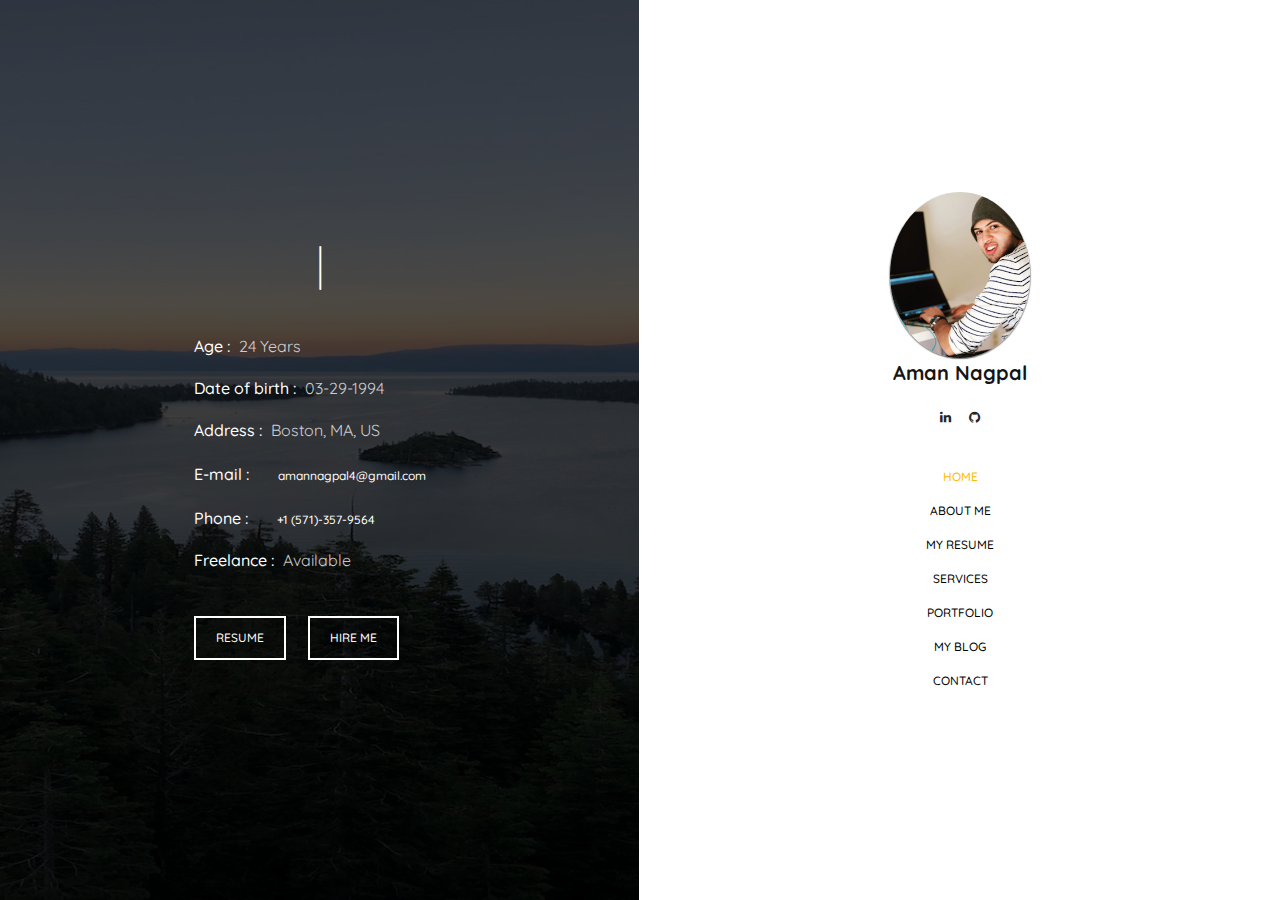
<file: index.html>
<!DOCTYPE html>
<html lang="zxx">
	<head>
        <!-- META DATA -->
        <meta charset="UTF-8">
        <meta http-equiv="X-UA-Compatible" content="IE=edge">
        <meta name="viewport" content="width=device-width, initial-scale=1">

        <!-- TITLE OF SITE -->
        <title>Aman Nagpal Software Engineer</title>

        <!-- Description Meta Tag -->
        <meta name="Description" CONTENT="Freelance web developer in Boston, MA. Specializing in back end and database software engineering. With the help of languages such as Python, PHP with the help of MVC frameworks such as Flask, Laravel, CodeIgniter. Object oriented programming in Python, Java, C++. M.Sc Boston University with specialization in Cyber Security and Data Analytics. Author: Aman Nagpal">

        <!-- favicon -->
        <link id="favicon" rel="icon" type="image/png" href="assets/images/favicon.ico">

        <!-- Google Fonts-->
        <link rel="stylesheet" href="https://fonts.googleapis.com/css?family=Quicksand:300,400,500,700">

        <!-- Bootstrap css -->
		<link rel="stylesheet" href="assets/css/bootstrap.css">

        <!-- splitlayout.css -->
		<link rel="stylesheet" href="assets/css/splitlayout.css">


        <link rel="stylesheet" href="assets/css/animations.css">

        <!-- responsiveslides.css -->
        <link rel="stylesheet" href="assets/css/responsiveslides.css">

        <!-- slick css -->
        <link rel="stylesheet" href="assets/css/slick.css">
        <link rel="stylesheet" href="assets/css/slick-theme.css">

        <!-- magnific-popup.css -->
        <link rel="stylesheet" href="assets/css/magnific-popup.css">

        <!-- font-awesome.min.css -->
        <link rel="stylesheet" href="assets/css/font-awesome.min.css">

        <link rel="stylesheet" href="assets/css/pe-icon-7-stroke.min.css">

        <!-- Main style css -->
		<link rel="stylesheet" href="assets/css/style.css">

        <!-- Responsive css -->
        <link rel="stylesheet" href="assets/css/responsive.css">

        <!-- Yellow Color -->
        <link rel="stylesheet" href="assets/css/color-yellow.css">

        <!-- Purple Color -->
        <!-- <link rel="stylesheet" href="assets/css/color-purple.css"> -->

        <!-- Green Color -->
        <!-- <link rel="stylesheet" href="assets/css/color-green.css"> -->

        <!-- Red Color -->
        <!-- <link rel="stylesheet" href="assets/css/color-red.css"> -->

        <!-- Blue Color -->
        <!-- <link rel="stylesheet" href="assets/css/color-blue.css"> -->


        <!--[if lt IE 9]>
          <script src="https://oss.maxcdn.com/html5shiv/3.7.3/html5shiv.min.js"></script>
          <script src="https://oss.maxcdn.com/respond/1.4.2/respond.min.js"></script>
        <![endif]-->

	</head>
	<body>

        <!--Start Preloader-->
        <div class="page-loader startLoad">
          <div class="loader startLoad"></div>
        </div>
        <!--End Preloader-->


		<div id="splitlayout" class="splitlayout close-right">
			<div class="intro">


                <!--Start Home-->
                <div class="home_type full-height">
                    <div class="side side-left container" style="background-image: url(assets/images/home_personal.jpg);">
                        <div class="overlayer">
                            <div class="display-table">
                                <div class="display-table-cell">
                                    <h1 class="fit__text"><span id="typed"></span></h1>
                                    <div id="typed-strings">
                                        <span>AMAN NAGPAL</span>
                                        <span>SOFTWARE ENGINEER</span>
                                        <span>FROM BOSTON</span>
                                    </div>

                                    <div class="more_info">

                                        <div class="item">
                                            <span class="info-title">Age : </span>
                                            <span class="info-body">24 Years</span>
                                        </div>

                                        <div class="item">
                                            <span class="info-title">Date of birth : </span>
                                            <span class="info-body">03-29-1994</span>
                                        </div>

                                        <div class="item">
                                            <span class="info-title">Address : </span>
                                            <span class="info-body">Boston, MA, US</span>
                                        </div>

                                        <div class="item">
                                            <span class="info-title">E-mail : </span>
                                            <span class="info-body">
                                                <a href="mailto:amannagpal4@gmail.com?subject=Website%20Contact" class="contact-tags">amannagpal4@gmail.com</a>
                                            </span>
                                        </div>

                                        <div class="item">
                                            <span class="info-title">Phone : </span>
                                            <span class="info-body">
                                                <a href="tel:+15713579564" class="contact-tags">+1 (571)-357-9564</a>
                                                <!-- <a href="tel:+919897000009" style="border: none !important">+91 9897000009</a> -->
                                            </span>
                                        </div>

                                        <div class="item">
                                            <span class="info-title">Freelance : </span>
                                            <span class="info-body">Available</span>
                                        </div>

                                        <a href="assets/resume.pdf" target="_blank">RESUME</a>
                                        <a href="mailto:amannagpal4@gmail.com?subject=Website%20Hire%20Me">HIRE ME</a>

                                    </div><!--.more_info-->
                                </div><!--.display-table-cell-->
                            </div><!--.display-table-->

                        </div><!--.overlayer-->
                    </div><!--.side-->
                </div><!--.home_type-->
                <!--End Home-->


                <!--Start Menu-->
                <div class="mob-menu-overlay"></div>
                <div class="mob-menu">
                    <div class="mob-menu-content">
                        <div class="float-left">
                            <p class="menu-title">Aman Nagpal</p>
                        </div>
                        <div class="float-right">
                            <button type="button" class="navbar-toggle collapsed" data-toggle="collapse" data-target="#bs-example-navbar-collapse-1" aria-expanded="false">
                                <span class="sr-only">Toggle navigation</span>
                                <span class="icon-bar"></span>
                                <span class="icon-bar"></span>
                                <span class="icon-bar"></span>
                            </button>
                        </div>
                    </div>
                </div>
				<div class="side side-right">
					<div class="intro-content">
						<div class="profile">
                            <img src="assets/images/profile.jpg" alt="profile">
                        </div>
						<h1>
                            <span>Aman Nagpal</span>
                        </h1>
						<div class="menu">

                            <!--Social links-->
                            <div class="social-icons">
                                <a href="https://www.linkedin.com/in/aman-nagpal-ba1979a1/" target="_blank">
                                    <i class="fa fa-linkedin"></i>
                                </a>
                                <a href="https://github.com/Ezi0aaudit0re" target="_blank">
                                    <i class="fa fa-github"></i>
                                </a>
                            </div>

                            <!--Menu Items-->
							<ul class="list-unstyled menu_list" id="menu">
								<li>
                                    <a href="#home" class="active_item">home</a>
                                </li>
								<li>
                                    <a href="#about">about me</a>
                                </li>
                                <li>
                                    <a href="#resume">my resume</a>
                                </li>
                                <li>
                                    <a href="#services">services</a>
                                </li>
                                <li>
                                    <a href="#portfolio">portfolio</a>
                                </li>
                                <li>
                                    <a href="#blog">my blog</a>
                                </li>
								<li>
                                    <a href="#contact">contact</a>
                                </li>
							</ul>

						</div><!--.menu-->
					</div><!--.intro-content-->
				</div><!--.side-->
                <!--End Menu-->


			</div><!-- /intro -->
			<div class="page page-right full-height">
				<div id="pt-main" class="pt-perspective page-inner">


                    <!--Start About Section-->
                    <section class="about padding-bottom-90 pt-page pt-page-current" id="about">
                        <div class="content">
                            <img class="center-block" src="assets/images/me-1.jpg" alt="">
                            <div class="container">
                                <div class="more-about-me">
                                    <p class="margin-top-30">I am a Graduate Student at Boston University pursuing Masters in Computer Science with concentration in Cyber Security, with a current GPA of 3.73. Currently working as a research assistant on a mobile security project</p>
                                    <p class="margin-bottom-0">Coming from a Business background, having studied Accounting and Finance for my undergraduate studies. I stand at the juncture where business meets technology.</p>
                                </div>

                                <!-- Skills -->
                                <div class="skills row margin-top-45">
                                    <div class="col-sm-6 item mob-margin-top-30">
                                        <h3 class="subtitle">My Skills
                                            <svg width="66px" height="8px" viewBox="0 0 66 8" version="1.1" xmlns="http://www.w3.org/2000/svg" xmlns:xlink="http://www.w3.org/1999/xlink">
                                                <g class="Web" stroke="none" stroke-width="1" fill="none" fill-rule="evenodd" transform="translate(-147.000000, -464.000000)" opacity="0.2" stroke-linecap="round" stroke-linejoin="round">
                                                    <g class="Header" stroke="#FFFFFF" stroke-width="3">
                                                        <path d="M149,466 C152.87377,466 152.87377,470 156.747541,470 C160.621311,470 160.621311,466 164.493293,466 C168.367064,466 168.367064,470 172.240834,470 C176.112816,470 176.112816,466 179.984798,466 C183.858569,466 183.858569,470 187.730551,470 C191.607898,470 191.607898,466 195.483457,466 C199.362593,466 199.362593,470 203.241728,470 C207.120864,470 207.120864,466 211,466"></path>
                                                    </g>
                                                </g>
                                            </svg>
                                        </h3>

                                        <!-- Skill 1 -->
                                        <div class="skill">
                                            <h5 class="name">Python</h5>
                                            <div>
                                                <span class="true"></span>
                                                <span class="true"></span>
                                                <span class="true"></span>
                                                <span class="true"></span>
                                                <span class="true"></span>
                                            </div>
                                            <span>expert</span>
                                        </div>

                                        <!-- Skill 2 -->
                                        <div class="skill">
                                            <h5 class="name">Java</h5>
                                            <div>
                                                <span class="true"></span>
                                                <span class="true"></span>
                                                <span class="true"></span>
                                                <span class="true"></span>
                                                <span class="false"></span>
                                            </div>
                                            <span>advanced</span>
                                        </div>

                                        <!-- Skill 3 -->
                                        <div class="skill">
                                            <h5 class="name">C++</h5>
                                            <div>
                                                <span class="true"></span>
                                                <span class="true"></span>
                                                <span class="true"></span>
                                                <span class="false"></span>
                                                <span class="false"></span>
                                            </div>
                                            <span>Intermediate</span>
                                        </div>

                                    </div>
                                    <div class="col-sm-6 item">
                                        <!--<h3 class="subtitle">Languages
                                            <svg width="66px" height="8px" viewBox="0 0 66 8" version="1.1" xmlns="http://www.w3.org/2000/svg" xmlns:xlink="http://www.w3.org/1999/xlink">
                                                <g class="Web" stroke="none" stroke-width="1" fill="none" fill-rule="evenodd" transform="translate(-147.000000, -464.000000)" opacity="0.2" stroke-linecap="round" stroke-linejoin="round">
                                                    <g class="Header" stroke="#FFFFFF" stroke-width="3">
                                                        <path d="M149,466 C152.87377,466 152.87377,470 156.747541,470 C160.621311,470 160.621311,466 164.493293,466 C168.367064,466 168.367064,470 172.240834,470 C176.112816,470 176.112816,466 179.984798,466 C183.858569,466 183.858569,470 187.730551,470 C191.607898,470 191.607898,466 195.483457,466 C199.362593,466 199.362593,470 203.241728,470 C207.120864,470 207.120864,466 211,466"></path>
                                                    </g>
                                                </g>
                                            </svg>
                                        </h3> !-->

                                        <!-- Lang 1 -->
                                        <div class="skill">
                                            <h5 class="name">PHP</h5>
                                            <div>
                                                <span class="true"></span>
                                                <span class="true"></span>
                                                <span class="true"></span>
                                                <span class="true"></span>
                                                <span class="false"></span>
                                            </div>
                                            <span>advanced</span>
                                        </div>

                                        <!-- Lang 2 -->
                                        <div class="skill">
                                            <h5 class="name">Front End Development</h5><br><h6>HTML, CSS, JS</h6>
                                            <div>
                                                <span class="true"></span>
                                                <span class="true"></span>
                                                <span class="true"></span>
                                                <span class="true"></span>
                                                <span class="false"></span>
                                            </div>
                                            <span>advanced</span>
                                        </div>

                                        <!-- Lang 3 -->
                                        <div class="skill">
                                            <h5 class="name">MVC Framework</h5><br><h6>Flask, Laravel, CodeIgniter</h6>
                                            <div>
                                                <span class="true"></span>
                                                <span class="true"></span>
                                                <span class="true"></span>
                                                <span class="true"></span>
                                                <span class="false"></span>
                                            </div>
                                            <span>advanced</span>
                                        </div>

                                    </div>
                                </div><!--.skills-->

                                <!--Testimonials-->
                                <div class="testimonials margin-top-45">
                                    <h3 class="subtitle">Testimonials
                                        <svg width="66px" height="8px" viewBox="0 0 66 8" version="1.1" xmlns="http://www.w3.org/2000/svg" xmlns:xlink="http://www.w3.org/1999/xlink">
                                            <g class="Web" stroke="none" stroke-width="1" fill="none" fill-rule="evenodd" transform="translate(-147.000000, -464.000000)" opacity="0.2" stroke-linecap="round" stroke-linejoin="round">
                                                <g class="Header" stroke="#FFFFFF" stroke-width="3">
                                                    <path d="M149,466 C152.87377,466 152.87377,470 156.747541,470 C160.621311,470 160.621311,466 164.493293,466 C168.367064,466 168.367064,470 172.240834,470 C176.112816,470 176.112816,466 179.984798,466 C183.858569,466 183.858569,470 187.730551,470 C191.607898,470 191.607898,466 195.483457,466 C199.362593,466 199.362593,470 203.241728,470 C207.120864,470 207.120864,466 211,466"></path>
                                                </g>
                                            </g>
                                        </svg>
                                    </h3>
                                    <div class="arrows">
                                        <span class="pe-7s-angle-left prev-testi"></span>
                                        <span class="pe-7s-angle-right next-testi"></span>
                                    </div>
                                    <div class="owl">

                                        <!-- Testimonial 1 -->
                                        <div class="testimonial">
                                            <div class="testi-content">
                                                <p> Aman did a great job in my class.  He was inquisitive and went above and beyond what was required.  For instance, Aman created a Context Manager when I challenged the class to do so, without the task being required.He asked about complex Python topic, string interning, with the desire to understand the behavior he observed in his program.  Aman also showed an interest in Security, outside of class, as this is an area I am heavily involved in.</p>
                                            </div>
                                            <img src="assets/images/testimonials/professor.jpg" alt="Client Image">
                                            <h4>George Ultrino</h4>
                                            <h5>Professor, Boston University</h5>
                                        </div>

                                        <!-- Testimonial 2 -->
                                        <div class="testimonial">
                                            <div class="testi-content">
                                                <p>
                                                   As I observed, he is an active person and he could perform all assigned tasks effectively. He
                                                   understands and adopts principles &amp; practices of good client service and contributed much
                                                   to our organizational goals and targets.
                                                   Moreover, Mr. Aman Nagpal demonstrated excellent behaviour and attitude during his
                                                   service with us. We found him to be sincere, truthful, reliable and sociable. I feel proud to have been associated with Aman and wish him all the very best in his academic pursuits.
                                                </p>
                                            </div>
                                            <img src="assets/images/testimonials/shobhit.jpg" alt="client image">
                                            <h4>Shobhit Mathur</h4>
                                            <h5>CEO, ClickMyTech</h5>
                                        </div>

                                        <!-- Testimonial 3 -->
                                        <div class="testimonial">
                                            <div class="testi-content">
												<p>Aman worked as a talented junior web developer for my NGO- FloBox and designed a responsive website for the company where people could subscribe for monthly newsletters and be informed about the various women empowerment topics. He is a highly dedicated person and also worked exceptionally well in a team. He respects deadlines and has great programming skills which helped my NGO to grow faster. I wish him great success in future.</p>
                                            </div>
                                            <img src="assets/images/testimonials/juhi.jpg" alt="client image">
                                            <h4>Juhi Goyal</h4>
                                            <h5>CEO, Flobox</h5>
                                        </div>

                                        <!-- Testimonial 4 -->

                                    </div><!--.owl-->
                                </div><!--.testimonials-->

                                <!--Employers-->
                                <div class="clients margin-top-45">
                                    <h3 class="subtitle">Employers
                                        <svg width="66px" height="8px" viewBox="0 0 66 8" version="1.1" xmlns="http://www.w3.org/2000/svg" xmlns:xlink="http://www.w3.org/1999/xlink">
                                            <g class="Web" stroke="none" stroke-width="1" fill="none" fill-rule="evenodd" transform="translate(-147.000000, -464.000000)" opacity="0.2" stroke-linecap="round" stroke-linejoin="round">
                                                <g class="Header" stroke="#FFFFFF" stroke-width="3">
                                                    <path d="M149,466 C152.87377,466 152.87377,470 156.747541,470 C160.621311,470 160.621311,466 164.493293,466 C168.367064,466 168.367064,470 172.240834,470 C176.112816,470 176.112816,466 179.984798,466 C183.858569,466 183.858569,470 187.730551,470 C191.607898,470 191.607898,466 195.483457,466 C199.362593,466 199.362593,470 203.241728,470 C207.120864,470 207.120864,466 211,466"></path>
                                                </g>
                                            </g>
                                        </svg>
                                    </h3>
                                    <div class="row">

                                        <!-- ClickMyTech  -->
                                        <div class="col-sm-3 col-xs-4">
                                            <div class="client">
                                                <a href="https://www.clickmytech.com/"><img src="assets/images/client/clickmytech.png" alt="employer image"></a>
                                            </div>
                                        </div>

                                        <!-- Twango -->
                                        <div class="col-sm-3 col-xs-4">
                                            <div class="client">
                                                <a href="https://www.facebook.com/Twango.me/"><img src="assets/images/client/twango.png" alt="employer image"></a>
                                            </div>
                                        </div>

                                        <!-- FOBOX -->
                                        <div class="col-sm-3 col-xs-4">
                                            <div class="client">
                                                <a href="#"><img src="assets/images/client/flobox.jpg" alt="employer image"></a>
                                            </div>
                                        </div>
                                    </div><!--.row-->
                                </div><!--.clients-->

                                <!--Fun Facts-->
                                <div class="fun-facts margin-top-45">
                                    <h3 class="subtitle">Fun Facts
                                        <svg width="66px" height="8px" viewBox="0 0 66 8" version="1.1" xmlns="http://www.w3.org/2000/svg" xmlns:xlink="http://www.w3.org/1999/xlink">
                                            <g class="Web" stroke="none" stroke-width="1" fill="none" fill-rule="evenodd" transform="translate(-147.000000, -464.000000)" opacity="0.2" stroke-linecap="round" stroke-linejoin="round">
                                                <g class="Header" stroke="#FFFFFF" stroke-width="3">
                                                    <path d="M149,466 C152.87377,466 152.87377,470 156.747541,470 C160.621311,470 160.621311,466 164.493293,466 C168.367064,466 168.367064,470 172.240834,470 C176.112816,470 176.112816,466 179.984798,466 C183.858569,466 183.858569,470 187.730551,470 C191.607898,470 191.607898,466 195.483457,466 C199.362593,466 199.362593,470 203.241728,470 C207.120864,470 207.120864,466 211,466"></path>
                                                </g>
                                            </g>
                                        </svg>
                                    </h3>
                                    <div class="row">
                                        <div class="col-sm-3 col-xs-12 fun-fact">
                                            <div class="item">
                                                <span class="pe-7s-smile"></span>
                                                <h4>Accounting and Finance</h4>
                                                <h5>Background</h5>
                                            </div>
                                        </div>
                                        <div class="col-sm-3 col-xs-12 fun-fact">
                                            <div class="item">
                                                <span class="pe-7s-flag"></span>
                                                <h4>Four Years of Experience</h4>
                                                <h5>Experience</h5>
                                            </div>
                                        </div>
                                        <div class="col-sm-3 col-xs-12 mob-margin-top-30 fun-fact">
                                            <div class="item">
                                                <span class="pe-7s-medal"></span>
                                                <h4>Research Assistant Fellowship</h4>
                                                <h5>Awarded</h5>
                                            </div>
                                        </div>
                                        <div class="col-sm-3 col-xs-12 mob-margin-top-30 fun-fact">
                                            <div class="item">
                                                <span class="pe-7s-like2"></span>
                                                <h4>CyberSecrity and Data Analytics</h4>
                                                <h5>Specializing In</h5>
                                            </div>
                                        </div>
                                    </div><!--.row-->
                                </div><!--.fun-facts-->

                            </div><!--.container-->
                        </div><!--.content-->
                    </section>
                    <!--End About Section-->


                    <!--Start Resume Section-->
                    <section class="resume padding-bottom-90 pt-page" id="resume">
                        <div class="content">
                            <div class="container">
                                <div class="sec_title">
                                    <h2>Resume</h2>
                                </div>
                                <div class="row">

                                    <!--Education-->
                                    <div class="col-md-6">
                                        <h3 class="subtitle">Education
                                            <svg width="66px" height="8px" viewBox="0 0 66 8" version="1.1" xmlns="http://www.w3.org/2000/svg" xmlns:xlink="http://www.w3.org/1999/xlink">
                                                <g class="Web" stroke="none" stroke-width="1" fill="none" fill-rule="evenodd" transform="translate(-147.000000, -464.000000)" opacity="0.2" stroke-linecap="round" stroke-linejoin="round">
                                                    <g class="Header" stroke="#FFFFFF" stroke-width="3">
                                                        <path d="M149,466 C152.87377,466 152.87377,470 156.747541,470 C160.621311,470 160.621311,466 164.493293,466 C168.367064,466 168.367064,470 172.240834,470 C176.112816,470 176.112816,466 179.984798,466 C183.858569,466 183.858569,470 187.730551,470 C191.607898,470 191.607898,466 195.483457,466 C199.362593,466 199.362593,470 203.241728,470 C207.120864,470 207.120864,466 211,466"></path>
                                                    </g>
                                                </g>
                                            </svg>
                                        </h3>

                                        <div class="item">
                                            <div class="date">
                                                <span>2017 - 2019</span>
                                            </div>
                                            <div class="content">
                                                <h4>M.Sc Computer Science, Boston University, <i>3.73/4</i></h4>
                                                <p>Computer Science has always been my passion. Learning about the inner working of a computer has always fascinated me. I joined BU to follow my passion. Pursuing my masters with specialization in Cyber Security and Data Analytics both academically and its implemetation in real world with my job as a Research Assistant.</p>
                                            </div>
                                        </div>

                                        <div class="item">
                                            <div class="date">
                                                <span>2016 - 2016</span>
                                            </div>
                                            <div class="content">
                                                <h4>CS50 Intro to Computer Science, Harvard Edx</h4>
												<p>Learning concepts such as algorithms, OOP, data structure etc., made me understand computers more and helped me take the decision of pursuing my Masters in Computer Science.</p>
                                            </div>
                                        </div>

                                        <div class="item">
                                            <div class="date">
                                                <span>2015 - 2016</span>
                                            </div>
                                            <div class="content">
                                                <h4>CodingDojo</h4>
                                                <p>At this program I got introduced to the world of Web Development as a hobby. Little did I know that this program will shape my career and would make me end up at BU pursuing my masters in Computer Science. I got introduced to various concepts and languages such as MVC frameworks, PHP, JavaScript, HTML, CSS etc.  </p>
                                            </div>
                                        </div>

                                        <div class="item">
                                            <div class="date">
                                                <span>2012 - 2015</span>
                                            </div>
                                            <div class="content">
                                                <h4>B.Sc Accounting and Finance, University of Warwick</h4>
                                                <p>Majoring in Finace I gained knowledge about the banking industry. Additionally, I got introduced to concepts such as marketing and with the help of modules such as Business Technology and Product Cycle I gained knowledge about how technology and business are integrated</p>
                                            </div>
                                        </div>


                                    </div><!--.col-md-6-->

                                    <!--Experience-->
                                    <div class="col-md-6 mobSmart-margin-top-30">
                                        <h3 class="subtitle">Experience
                                            <svg width="66px" height="8px" viewBox="0 0 66 8" version="1.1" xmlns="http://www.w3.org/2000/svg" xmlns:xlink="http://www.w3.org/1999/xlink">
                                                <g class="Web" stroke="none" stroke-width="1" fill="none" fill-rule="evenodd" transform="translate(-147.000000, -464.000000)" opacity="0.2" stroke-linecap="round" stroke-linejoin="round">
                                                    <g class="Header" stroke="#FFFFFF" stroke-width="3">
                                                        <path d="M149,466 C152.87377,466 152.87377,470 156.747541,470 C160.621311,470 160.621311,466 164.493293,466 C168.367064,466 168.367064,470 172.240834,470 C176.112816,470 176.112816,466 179.984798,466 C183.858569,466 183.858569,470 187.730551,470 C191.607898,470 191.607898,466 195.483457,466 C199.362593,466 199.362593,470 203.241728,470 C207.120864,470 207.120864,466 211,466"></path>
                                                    </g>
                                                </g>
                                            </svg>
                                        </h3>

                                        <div class="item">
                                            <div class="date">
                                                <span>2018 - Present</span>
                                            </div>
                                            <div class="content">
                                                <h4>Research Assitant, Boston University</h4>
                                                <p>Leveraging the help of Python and Machine Learning tools, we aim to create an application where users can analyze if an android APK file has malicious code. This is achieved by reverse engineering and analyzing APK files and finding similarities with malicious APK files with the help of machine learning </p>
                                            </div>
                                        </div>

                                        <div class="item">
                                            <div class="date">
                                                <span>2016 - 2017</span>
                                            </div>
                                            <div class="content">
                                                <h4>Software Engineer, ClickMyTech</h4>
                                                <p>One of the biggest IT companies in Central India based out of Pune. My projects included porting the backend of the website from Wordpress to Laravel and MYSQL. I also used Jquery and AngularJS for the front end development. Additionaly I maintained and modified my co-worker's code according to the need of the customer. Increased brand awareness and Google algorithm rating with the help of Google Analytics and Google SEO.</p>
                                            </div>
                                        </div>

                                        <div class="item">
                                            <div class="date">
                                                <span>2016 - 2016</span>
                                            </div>
                                            <div class="content">
                                                <h4>Software Developer Intern, Twango</h4>
                                                <p>Leading Dating App in India. Created an Admin Dashboard where the admin could make various changes to each profile such as adding filters to images, analyzing users chats, finding similarities among various users and recommend it to other users</p>
                                            </div>
                                        </div>

                                        <div class="item">
                                            <div class="date">
                                                <span>2015 - 2016</span>
                                            </div>
                                            <div class="content">
                                                <h4>Web Developer, Flobox (Volunteer)</h4>
                                                <p>A women empowernment NGO based in Agra, India. Created a website to introduce people to the issue and allowing them to donate to the cause and sign up for news letters.</p>
                                            </div>
                                        </div>

                                    </div><!--.col-md-6-->
                                </div><!--.row-->
                            </div><!--.container-->
                        </div><!--.content-->
                    </section>
                    <!--End Resume Section-->


                    <!--Start Services Section-->
                    <section class="services padding-bottom-90 pt-page" id="services">
                        <div class="content">
                            <div class="container">
                                <div class="sec_title">
                                    <h2>Services</h2>
                                </div>
                                <div class="row">

                                    <!--Service 1-->
                                    <div class="col-sm-6 item">
                                        <div class="content">
                                            <div class="font-icon">
                                                <i class="pe-7s-anchor"></i>
                                            </div>
                                            <div class="service_content">
                                                <h3>Agile/SCRUM Development</h3>
                                                <p>Fast delivery of content and iterative development are some of the Agile/SCRUM software developemnt principles that I have worked with. Delivering new features and updates by the end of every sprint. Use of version control Git and GitHub to collaborate with team members.</p>
                                            </div>
                                        </div>
                                    </div>

                                    <!--Service 2-->
                                    <div class="col-sm-6 item">
                                        <div class="content">
                                            <div class="font-icon">
                                                <i class="pe-7s-cup"></i>
                                            </div>
                                            <div class="service_content">
                                                <h3>Front-End Web Development</h3>
                                                <p>Creating user friendly, responsive websites with the help of JavaScript, CSS and HTML. Experience with various JS libraries such as AngularJS, Jquery, etc. Twitter Bootstrap to create responsive websites.</p>
                                            </div>
                                        </div>
                                    </div>

                                </div><!--.row-->

                                <div class="row">

                                    <!--Service 3-->
                                    <div class="col-sm-6 item">
                                        <div class="content">
                                            <div class="font-icon">
                                                <i class="pe-7s-graph1"></i>
                                            </div>
                                            <div class="service_content">
                                                <h3>Back-End Web Development</h3>
                                                <p>This is my forte. I have experience in writing back end code with API's that bodes well with different applications such as Web and Mobile. Following the MVC framework for writing organized backend code. Languages such as PHP, Python for server side development. MVC frameworks such as Flask, Laravel, CodeIgniter </p>
                                            </div>
                                        </div>
                                    </div>

                                    <!--Service 4-->
                                    <div class="col-sm-6 item">
                                        <div class="content">
                                            <div class="font-icon">
                                                <i class="pe-7s-server"></i>
                                            </div>
                                            <div class="service_content">
                                                <h3>Object Oriented Programming</h3>
                                                <p>OOP experience with C++, Java and Python. Writing code with OOP principles such as class hiearchy, abstract classes, inheritence. I take pride in writing code which is well documented and easy to read and maintain.</p>
                                            </div>
                                        </div>
                                    </div>

                                </div><!--.row-->

                                <div class="row">

                                    <!--Service 5-->
                                    <div class="col-sm-6 item">
                                        <div class="content">
                                            <div class="font-icon">
                                                <i class="pe-7s-config"></i>
                                            </div>
                                            <div class="service_content">
                                                <h3>Database Engineer</h3>
                                                <p>Creating and managing SQL database. CRUD operations from the databse and advanced operations such as transactions. Experience with setting up new database and managing existing database</p>
                                            </div>
                                        </div>
                                    </div>

                                    <!--Service 6-->
                                    <div class="col-sm-6 item">
                                        <div class="content">
                                            <div class="font-icon">
                                                <i class="pe-7s-star"></i>
                                            </div>
                                            <div class="service_content">
                                                <h3>P2P Networking</h3>
                                                <p>Application layer network programming. Peer to Peer programming to share data in bytes across a network</p>
                                            </div>
                                        </div>
                                    </div>

                                </div><!--.row-->
                            </div><!--.container-->
                        </div><!--.content-->
                    </section>
                    <!--End Services Section-->


                    <!--Start Portfolio Section-->
                    <section class="portfolio_sec padding-bottom-90 pt-page" id="portfolio">
                        <div class="content">
                            <div class="container">
                                <div class="sec_title">
                                    <h2>Portfolio</h2>
                                </div>
                                <ul class="list-unstyled ul-filter">
                                    <li data-filter="*" class="active_filter">all</li>
                                    <li data-filter=".cpp">C++</li>
                                    <li data-filter=".java">Java</li>
                                    <li data-filter=".python">Python</li>
									<li data-filter=".php">PHP</li>
                                </ul>

                                <div class="row grid">

                                    <!--project 1 (Team Beta)-->
                                    <div class="col-xs-12 col-sm-6 item grid-sizer python">
                                        <div class="project_content">
                                            <div class="my_img">
                                                <img src="assets/images/portfolio/teamBeta/work-1.jpg" alt=''>
                                            </div>
                                            <div class="info">
                                                <div class="display-table">
                                                    <div class="display-table-cell">
                                                        <a class="popup-with-zoom-anim" href="#team_beta_popup">
                                                            <h3>Team Beta</h3>
                                                            <p>Python, Flask</p>
                                                        </a>
                                                    </div>
                                                </div>
                                            </div>
                                        </div>
                                    </div>


                                    <!--Project Details-->
                                    <div id="team_beta_popup" class="zoom-anim-dialog mfp-hide">
										 <div class="display-table">
                                            <div class="display-table-cell">
                                                <div class="display-table-cell">
                                                    <a class="" href="http://benongaruka.pythonanywhere.com/" target="_blank">
                                                        <h3>Team Beta</h3>
                                                        <p>Python, Flask</p>
                                                    </a>
                                                </div>
                                                <div class="row">
                                                    <div class="col-sm-6">

                                                        <!--Start slider-->
                                                        <div class="project__slider">
                                                            <ul class="project-slider">

                                                                <!-- image 1 -->
																<li>
                                                                    <img src="assets/images/portfolio/teamBeta/work-2.jpg" alt="File unable to load">
                                                                </li>
																<!-- image 2 -->
																<li>
                                                                    <img src="assets/images/portfolio/teamBeta/work-3.jpg" alt="File unable to load">
                                                                </li>


                                                            </ul>
                                                        </div>
                                                        <!--End slider-->

                                                    </div>
                                                    <div class="col-sm-6">
                                                        <h3>Description</h3>
                                                        <ul class="list-unstyled project_info">
                                                            <li><span>Client</span> : Boston University</li>
                                                            <li><span>Date</span> : August 1, 2018</li>
                                                            <li><span>Skills</span> : Python, Flask, MYSQL, AngularJS</li>
                                                        </ul>
                                                        <p>An website that integrates task management, issue tracking and communication tool in one application to make a user more productive. Multiple Projects with each having its own issues and communication medium.</p>
                                                        <a href="http://benongaruka.pythonanywhere.com/" class="demo">View Repo</a>
                                                    </div>
                                                </div>
                                            </div>
                                        </div>
                                    </div>

<!------------------------------------------------------------------------------------------------------------------------------->


									<!------ Project 2 (P2P) ----------->
                                    <div class="col-xs-12 col-sm-6 item grid-sizer python">
                                        <div class="project_content">
                                            <div class="my_img">
                                                <img src="assets/images/portfolio/p2p.jpg" alt='File Unable to load'>
                                            </div>
                                            <div class="info">
                                                <div class="display-table">
                                                    <div class="display-table-cell">
                                                        <a class="popup-with-zoom-anim" href="#p2p">
                                                            <h3>P2P File Sharing</h3>
                                                            <p>Python, Threading</p>
                                                        </a>
                                                    </div>
                                                </div>
                                            </div>
                                        </div>
                                    </div>

                                    <!--project 2 (Modal)-->
                                    <div id="p2p" class="zoom-anim-dialog mfp-hide">
										 <div class="display-table">
                                            <div class="display-table-cell">
                                                <div class="display-table-cell">
                                                    <a class="" href="https://github.com/Ezi0aaudit0re/P2P-music-sharing" target="_blank">
                                                        <h3>P2P File Sharing</h3>
                                                        <p>Python, Threading</p>
                                                    </a>
                                                </div>
                                                <div class="row">
                                                    <div class="col-sm-6">


                                                        <!--Start slider-->
                                                        <div class="project__slider">
                                                            <ul class="project-slider">

                                                                <!-- image 1 -->
                                                                <li>
                                                                    <img src="assets/images/portfolio/p2p.jpg" alt="P2P image">
                                                                </li>


                                                            </ul>
                                                        </div>
                                                        <!--End slider-->

                                                    </div>
                                                    <div class="col-sm-6">
                                                        <h3>Description</h3>
                                                        <ul class="list-unstyled project_info">
                                                            <li><span>Client</span> : Boston University</li>
                                                            <li><span>Date</span> : July 31, 2018</li>
                                                            <li><span>Skills</span> : Python, Threading, Sockets</li>
                                                        </ul>
                                                        <p>An application layer peer to peer app to share music and text across peers. Leverages the power of threading to create multiple instances of a server. When a server disconnects one of the peer becomes a server and starts rendering the file. </p>
                                                        <a href="https://github.com/Ezi0aaudit0re/P2P-music-sharing" class="demo" target="_blank">Visit website</a>
                                                    </div>
                                                </div>

                                            </div>
                                        </div>
                                    </div>


<!------------------------------------------------------------------------------------------------------------------------------->

                                    <!--project 3 (MET MOBILE)-->

                                    <div class="col-xs-12 col-sm-6 item grid-sizer python">
                                        <div class="project_content">
                                            <div class="my_img">
                                                <img src="assets/images/portfolio/metmobile/work-1.jpg" alt='File unable to load'>
                                            </div>
                                            <div class="info">
                                                <div class="display-table">
                                                    <div class="display-table-cell">
                                                        <a class="popup-with-zoom-anim" href="#met_mobile">
                                                            <h3>MET Mobile</h3>
                                                            <p>Python</p>
                                                        </a>
                                                    </div>
                                                </div>
                                            </div>
                                        </div>
                                    </div>

                                    <!--Project Details-->
                                    <div id="met_mobile" class="zoom-anim-dialog mfp-hide">
                                        <div class="display-table">
                                            <div class="display-table-cell">
                                                <div class="display-table-cell">
                                                    <a class="" href="http://met-mobile.bu.edu/" target="_blank">
                                                        <h3>MET Mobile</h3>
                                                        <p>Python</p>
                                                    </a>
                                                </div>
                                                <div class="row">
                                                    <div class="col-sm-6">

                                                        <!--Start slider-->
                                                        <div class="project__slider">
                                                            <ul class="project-slider">

                                                                <!-- image 1 -->
                                                                <li>
                                                                    <img src="assets/images/portfolio/metmobile/work-1.jpg" alt="File unable to load">
                                                                </li>

                                                                <!-- image 2 -->
                                                                <li>
                                                                    <img src="assets/images/portfolio/metmobile/work-2.jpg" alt="File unable to load">
                                                                </li>

                                                                <!-- image 3 -->
                                                                <li>
                                                                    <img src="assets/images/portfolio/metmobile/work-3.jpg" alt="File unable to load">
                                                                </li>

                                                            </ul>
                                                        </div>
                                                        <!--End slider-->

                                                    </div>
                                                    <div class="col-sm-6">
                                                        <h3>Description</h3>
                                                        <ul class="list-unstyled project_info">
                                                            <li><span>Client</span> : Boston University, Research Assitant</li>
                                                            <li><span>Date</span> : April 18, 2018</li>
                                                            <li><span>Skills</span> : Python, Flask, Threading, MySQL, HiChart, HTML, CSS, JS</li>
                                                        </ul>
                                                        <p>Analyze android .apk files and reverse engineer them analyze java code for malware software .Use machine learning to find similarities between applications and malicious applications. Androguard python library to to reverse engineer .apk files. Hichart for graph visualization</p>
                                                        <a href="http://met-mobile.bu.edu/" class="demo" target="_blank">View Demo</a>
                                                    </div>
                                                </div>
                                            </div>
                                        </div>
                                    </div>

<!------------------------------------------------------------------------------------------------------------------------------->

									<!--project 4 (clickmytech)-->

									<div class="col-xs-12 col-sm-6 item grid-sizer php">
									    <div class="project_content">
									        <div class="my_img">
									            <img src="assets/images/portfolio/clickmytech/work-1.jpg" alt='File unable to load'>
									        </div>
									        <div class="info">
									            <div class="display-table">
									                <div class="display-table-cell">
									                    <a class="popup-with-zoom-anim" href="#clickmytech">
									                        <h3>ClickMyTech</h3>
									                        <p>PHP, Laravel</p>
									                    </a>
									                </div>
									            </div>
									        </div>
									    </div>
									</div>

									<!--Project Details-->
									<div id="clickmytech" class="zoom-anim-dialog mfp-hide">
									    <div class="display-table">
									        <div class="display-table-cell">
									            <div class="display-table-cell">
									                <a class="" href="https://www.clickmytech.com/" target="_blank">
									                    <h3>ClickMyTech</h3>
									                    <p>PHP, Laravel</p>
									                </a>
									            </div>
									            <div class="row">
									                <div class="col-sm-6">

									                    <!--Start slider-->
									                    <div class="project__slider">
									                        <ul class="project-slider">

									                            <!-- image 1 -->
									                            <li>
									                                <img src="assets/images/portfolio/clickmytech/work-2.jpg" alt="File unable to load">
									                            </li>

									                            <!-- image 2 -->
									                            <li>
									                                <img src="assets/images/portfolio/clickmytech/work-3.jpg" alt="File unable to load">
									                            </li>

									                            <!-- image 3 -->
									                            <li>
									                                <img src="assets/images/portfolio/clickmytech/work-4.jpg" alt="File unable to load">
									                            </li>

									                        </ul>
									                    </div>
									                    <!--End slider-->

									                </div>
									                <div class="col-sm-6">
									                    <h3>Description</h3>
									                    <ul class="list-unstyled project_info">
									                        <li><span>Client</span> : ClickMyTech Solutions</li>
									                        <li><span>Date</span> : March 2017</li>
									                        <li><span>Skills</span> : PHP, Laravel, AngularJS, MySQL, HTML, CSS, JS, Google SEO, JQuery</li>
									                    </ul>
														<p>My projects included porting the backend of the website from Wordpress to Laravel and MYSQl. I also used Jquery and AngularJS for the front end development. Using google Analytics and SEO.
														During my time at ClickMyTech I increased the customer base by 5% through direct handling of customer projects and providing maintainace on their websites</p>
									                    <a href="http://www.clickmytech.com/" class="demo" target="_blank">View Website</a>
									                </div>
									            </div>
									        </div>
									    </div>
									</div>

<!------------------------------------------------------------------------------------------------------------------------------->

                                    <!--project 5 (Stack Simulator)-->
									<div class="col-xs-12 col-sm-6 item grid-sizer cpp">
										<div class="project_content">
											<div class="my_img">
												<img src="assets/images/portfolio/memorymanagement.jpg" alt='File unable to load'>
											</div>
											<div class="info">
												<div class="display-table">
													<div class="display-table-cell">
														<a class="popup-with-zoom-anim" href="#stack-simulator">
															<h3>Stack Simulator</h3>
															<p>C++</p>
														</a>
													</div>
												</div>
											</div>
										</div>
									</div>

									<!--Project Details-->
									<div id="stack-simulator" class="zoom-anim-dialog mfp-hide">
										<div class="display-table">
											<div class="display-table-cell">
												<div class="display-table-cell">
													<a class="" href="https://github.com/Ezi0aaudit0re/Contiguous-Memory-Simulation" target="_blank">
														<h3>Stack Simulator</h3>
														<p>C++</p>
													</a>
												</div>
												<div class="row">
													<div class="col-sm-6">

														<!--Start slider-->
														<div class="project__slider">
															<ul class="project-slider">

																<!-- image 1 -->
																<li>
																	<img src="assets/images/portfolio/memorymanagement.jpg" alt="File unable to load">
																</li>

															</ul>
														</div>
														<!--End slider-->

													</div>
													<div class="col-sm-6">
														<h3>Description</h3>
														<ul class="list-unstyled project_info">
															<li><span>Client</span> : Boston University</li>
															<li><span>Date</span> : April 2018</li>
															<li><span>Skills</span> : C++</li>
														</ul>
														<p>A simulator that simulates stack and allocation of memory on the stack based on First Fit and Best Fit algorithms. Simulates how malloc function works on our stack</p>

														<a href="https://github.com/Ezi0aaudit0re/Contiguous-Memory-Simulation" class="demo" target="_blank">View Repo</a>
													</div>
												</div>
											</div>
										</div>
									</div>

<!------------------------------------------------------------------------------------------------------------------------------->

									<!--project 6 (Basic Shell)-->
									<div class="col-xs-12 col-sm-6 item grid-sizer cpp">
										<div class="project_content">
											<div class="my_img">
												<img src="assets/images/portfolio/shell.jpg" alt='File unable to load'>
											</div>
											<div class="info">
												<div class="display-table">
													<div class="display-table-cell">
														<a class="popup-with-zoom-anim" href="#basic-shell">
															<h3>Basic Shell</h3>
															<p>C++, System Calls</p>
														</a>
													</div>
												</div>
											</div>
										</div>
									</div>

									<!--Project Details-->
									<div id="basic-shell" class="zoom-anim-dialog mfp-hide">
										<div class="display-table">
											<div class="display-table-cell">
												<div class="display-table-cell">
													<a class="" href="https://github.com/Ezi0aaudit0re/Basic-Shell" target="_blank">
														<h3>Basic Shell</h3>
														<p>C++, System Calls</p>
													</a>
												</div>
												<div class="row">
													<div class="col-sm-6">

														<!--Start slider-->
														<div class="project__slider">
															<ul class="project-slider">

																<!-- image 1 -->
																<li>
																	<img src="assets/images/portfolio/shell.jpg" alt="File unable to load">
																</li>

															</ul>
														</div>
														<!--End slider-->

													</div>
													<div class="col-sm-6">
														<h3>Description</h3>
														<ul class="list-unstyled project_info">
															<li><span>Client</span> : Boston University</li>
															<li><span>Date</span> : April 2018</li>
															<li><span>Skills</span> : C++, System Calls</li>
														</ul>
														<p>Leveraging the power of processes and system calls I implemented a basic shell with functionalities such as change directory, list, touch etc. Piping was implemented by overwriting stdin and stdout</p>
														<a href="https://github.com/Ezi0aaudit0re/Basic-Shell" class="demo" target="_blank">View Repo</a>
													</div>
												</div>
											</div>
										</div>
									</div>


<!------------------------------------------------------------------------------------------------------------------------------->


                                    <!--project 5 (twango)-->
                                    <div class="col-xs-12 col-sm-6 item php">
                                        <div class="project_content">
                                            <div class="my_img">
                                                <img src="assets/images/portfolio/twango.jpg" alt='Failed to load image' >
                                            </div>
                                            <div class="info">
                                                <div class="display-table">
                                                    <div class="display-table-cell">
                                                        <a href="https://play.google.com/store/apps/details?id=com.twango.me" target="_blank">
                                                            <h3>Twango Backend Dashboard</h3>
                                                            <p>PHP, Laravel, AngularJS</p>
                                                        </a>
                                                    </div>
                                                </div>
                                            </div>
                                        </div>
                                    </div>

<!------------------------------------------------------------------------------------------------------------------------------->

                                    <!--project 6 (Pomodoro Blocker)-->
									<div class="col-xs-12 col-sm-6 item grid-sizer java">
										<div class="project_content">
											<div class="my_img">
												<img src="assets/images/portfolio/pomodoroblocker.jpg" alt='File unable to load'>
											</div>
											<div class="info">
												<div class="display-table">
													<div class="display-table-cell">
														<a class="popup-with-zoom-anim" href="#pomodoro-blocker">
															<h3>Pomodoro Website Blocker</h3>
															<p>Java</p>
														</a>
													</div>
												</div>
											</div>
										</div>
									</div>

									<!--Project Details-->
									<div id="pomodoro-blocker" class="zoom-anim-dialog mfp-hide">
										<div class="display-table">
											<div class="display-table-cell">
												<div class="display-table-cell">
													<a class="" href="https://github.com/Ezi0aaudit0re/PomodoroWebsiteBlocker" target="_blank">
														<h3>Pomodoro Website Blocker</h3>
														<p>Java</p>
													</a>
												</div>
												<div class="row">
													<div class="col-sm-6">

														<!--Start slider-->
														<div class="project__slider">
															<ul class="project-slider">

																<!-- image 1 -->
																<li>
																	<img src="assets/images/portfolio/pomodoroblocker.jpg" alt="File unable to load">
																</li>

															</ul>
														</div>
														<!--End slider-->

													</div>
													<div class="col-sm-6">
														<h3>Description</h3>
														<ul class="list-unstyled project_info">
															<li><span>Client</span> : Boston University</li>
															<li><span>Date</span> : December 2017</li>
															<li><span>Skills</span> : Java</li>
														</ul>
														<p>Procastination is productivity's worst enemy. The reason we procrastinate is dread starting something new. Research has shown small periods of 25 mins to concentrate on work can help fight procrastination.
														This app blocks a list of websites which the user enters for period of 25 minutes and unblocks them for 5 minutes. This techinique is known as the pomodoro technique.</p>
														<a href="https://github.com/Ezi0aaudit0re/PomodoroWebsiteBlocker" class="demo" target="_blank">View Repo</a>
													</div>
												</div>
											</div>
										</div>
									</div>

									<!------------------------------------------------------------------------------------------------------------------------------->

									<!--project 7 (Java Shopping Cart)-->
									<div class="col-xs-12 col-sm-6 item grid-sizer java">
										<div class="project_content">
											<div class="my_img">
												<img src="assets/images/portfolio/shoppingcart.jpg" alt='File unable to load'>
											</div>
											<div class="info">
												<div class="display-table">
													<div class="display-table-cell">
														<a class="popup-with-zoom-anim" href="#shopping-cart">
															<h3>OOP Shopping Cart</h3>
															<p>Java</p>
														</a>
													</div>
												</div>
											</div>
										</div>
									</div>

									<!--Project Details-->
									<div id="shopping-cart" class="zoom-anim-dialog mfp-hide">
										<div class="display-table">
											<div class="display-table-cell">
												<div class="display-table-cell">
													<a class="" href="https://github.com/Ezi0aaudit0re/Java_Shopping_cart" target="_blank">
														<h3>OOP Shopping Cart</h3>
														<p>Java</p>
													</a>
												</div>
												<div class="row">
													<div class="col-sm-6">

														<!--Start slider-->
														<div class="project__slider">
															<ul class="project-slider">

																<!-- image 1 -->
																<li>
																	<img src="assets/images/portfolio/shoppingcart.jpg" alt="File unable to load">
																</li>

															</ul>
														</div>
														<!--End slider-->

													</div>
													<div class="col-sm-6">
														<h3>Description</h3>
														<ul class="list-unstyled project_info">
															<li><span>Client</span> : Boston University</li>
															<li><span>Date</span> : August 2017</li>
															<li><span>Skills</span> : Java</li>
														</ul>
														<p>This program impliments a shopping cart with the help of Object Oriented Programming Principals. Abstraction, Interface and Implementation with the help of classe, public/private/protected variables, inheritence and abstract classes. </p>
														<a href="https://github.com/Ezi0aaudit0re/Java_Shopping_cart" class="demo" target="_blank">View Repo</a>
													</div>
												</div>
											</div>
										</div>
									</div>

                                </div>
                            </div><!--.container-->
                        </div><!--.content-->
                    </section>
                    <!--End Portfolio Section-->


                    <!--Start Blog Section-->
                    <section class="blog padding-bottom-90 pt-page" id="blog">
                        <div class="content">
                            <div class="container">
                                <div class="sec_title">
                                    <h2>My Blog</h2>
                                </div>

                                <div class="row">

                                    <!-- article 1 -->
                                    <div class="col-sm-6">
                                        <div class="item">
                                            <a href="https://medium.com/@amannagpal4/buffer-overflow-attack-and-its-evolution-519db3c396ad" target="_blank">
                                                <div class="blog__img">
                                                    <i class="pe-7s-news-paper"></i>
                                                    <img src="assets/images/blog/bufferoverflow.jpg" alt="Failed to load image">
                                                </div>
                                            </a>
                                            <div class="content matchH">
                                                <p class="info">March 19, 2018</p>
                                                <h3>
                                                    <a href="https://medium.com/@amannagpal4/buffer-overflow-attack-and-its-evolution-519db3c396ad" target="_blank">Buffer Overflow attack and its Evolution</a>
                                                </h3>
                                            </div>
                                        </div>
                                    </div>

                                    <!-- article 2 -->
                                    <div class="col-sm-6">
                                        <div class="item">
                                            <a href="#">
                                                <div class="blog__img">
                                                    <i class="pe-7s-news-paper"></i>
                                                    <img src="assets/images/blog/p2p.jpg" alt="Failed to load image">
                                                </div>
                                            </a>
                                            <div class="content matchH">
                                                <p class="info">Augutst 1, 2018</p>
                                                <h3>
                                                    <a href="#">Creating your own Decentralized File Sharing Network Using P2P</a>
                                                </h3>
                                            </div>
                                        </div>
                                    </div>

                                </div>
                                <div class="row">

                                    <!-- article 3 -->
                                    <div class="col-sm-6">
                                        <div class="item">
                                            <a href="https://medium.com/@amannagpal4/how-to-get-started-with-website-development-7a6118043dc2" target="_blank">
                                                <div class="blog__img">
                                                    <i class="pe-7s-news-paper"></i>
                                                    <img src="assets/images/blog/webdev.jpg" alt="Failed to load image">
                                                </div>
                                            </a>
                                            <div class="content matchH">
                                                <p class="info">March 10, 2017</p>
                                                <h3>
                                                    <a href="https://medium.com/@amannagpal4/how-to-get-started-with-website-development-7a6118043dc2" target="_blank">How to get started with Web Development</a>
                                                </h3>
                                            </div>
                                        </div>
                                    </div>

                                    <!-- article 4 -->
                                    <div class="col-sm-6">
                                        <div class="item">
                                            <a href="assets/images/blog/presentation/lyft.pdf" target="_blank">
                                                <div class="blog__img">
                                                    <i class="pe-7s-news-paper"></i>
                                                    <img src="assets/images/blog/lyft.jpg" alt="Failed to load image">
                                                </div>
                                            </a>
                                            <div class="content matchH">
                                                <p class="info">March 19, 2018</p>
                                                <h3>
                                                    <a href="assets/images/blog/presentation/lyft.pdf" target="_blank">Applying “Distribution channels and Customer relations” to Lyft</a>
                                                </h3>
                                            </div>
                                        </div>
                                    </div>

                                </div>
                                <div class="row hide">

                                    <!-- article 5 -->
                                    <div class="col-sm-6" class="hide">
                                        <div class="item margin-b-zero">
                                            <a href="#">
                                                <div class="blog__img">
                                                    <i class="pe-7s-news-paper"></i>
                                                    <img src="assets/images/blog/blog-5.jpg" alt="">
                                                </div>
                                            </a>
                                            <div class="content matchH">
                                                <p class="info">March 19, 2018</p>
                                                <h3>
                                                    <a href="#">100 Ways to be more happy</a>
                                                </h3>
                                            </div>
                                        </div>
                                    </div>

                                    <!-- article 6 -->
                                    <div class="col-sm-6" class="hide">
                                        <div class="item margin-b-zero">
                                            <a href="#">
                                                <div class="blog__img">
                                                    <i class="pe-7s-news-paper"></i>
                                                    <img src="assets/images/blog/blog-6.jpg" alt="">
                                                </div>
                                            </a>
                                            <div class="content matchH">
                                                <p class="info">March 19, 2018</p>
                                                <h3>
                                                    <a href="#">Tips to losing more weight</a>
                                                </h3>
                                            </div>
                                        </div>
                                    </div>

                                </div>
                            </div><!--.container-->
                        </div><!--.content-->
                    </section>
                    <!--End Blog Section-->


                    <!--Start Contact Section-->
                    <section class="contact padding-bottom-90 pt-page" id="contact">
                        <div class="content">
                            <div class="container">
                                <div class="sec_title">
                                    <h2>Contact Me</h2>
                                </div>

                                <div class="row">
                                    <div class="col-md-12">
                                        <h3 class="subtitle">Get in Touch
                                            <svg width="66px" height="8px" viewBox="0 0 66 8" version="1.1" xmlns="http://www.w3.org/2000/svg" xmlns:xlink="http://www.w3.org/1999/xlink">
                                                <g class="Web" stroke="none" stroke-width="1" fill="none" fill-rule="evenodd" transform="translate(-147.000000, -464.000000)" opacity="0.2" stroke-linecap="round" stroke-linejoin="round">
                                                    <g class="Header" stroke="#FFFFFF" stroke-width="3">
                                                        <path d="M149,466 C152.87377,466 152.87377,470 156.747541,470 C160.621311,470 160.621311,466 164.493293,466 C168.367064,466 168.367064,470 172.240834,470 C176.112816,470 176.112816,466 179.984798,466 C183.858569,466 183.858569,470 187.730551,470 C191.607898,470 191.607898,466 195.483457,466 C199.362593,466 199.362593,470 203.241728,470 C207.120864,470 207.120864,466 211,466"></path>
                                                    </g>
                                                </g>
                                            </svg>
                                        </h3>
                                        <p>I am currently based in Boston, MA. I believe programming is not bound by goegraphy and projects can be developed by developers that are located in different continents as well. Contact me through my email or give me a call.</p>
                                        <div class="info">

                                            <div class="item">
                                                <span class="pe-7s-map-marker pe-3x pe-va icon"></span>
                                                <div>
                                                    <span>Find Me</span>
                                                    <p>Boston, MA</p>
                                                </div>
                                            </div>

                                            <div class="item">
                                                <span class="pe-7s-mail pe-3x pe-va icon"></span>
                                                <div>
                                                    <span>Mail Me</span>
                                                    <a href="mailto:amannagpal4@gmail.com?subject=Website%20contact">amannagpal4@gmail.com</a>
                                                </div>
                                            </div>

                                            <div class="item">
                                                <span class="pe-7s-call pe-3x pe-va icon"></span>
                                                <div>
                                                    <span>Call Me</span>
                                                    <a href="tel:+15713579564">+1 (571)-357-9564</a>
                                                </div>
                                            </div>

                                        </div>
                                    </div>
                                    <div class="col-sm-7 hide">
                                        <h3 class="subtitle">Contact Form
                                            <svg width="66px" height="8px" viewBox="0 0 66 8" version="1.1" xmlns="http://www.w3.org/2000/svg" xmlns:xlink="http://www.w3.org/1999/xlink">
                                                <g class="Web" stroke="none" stroke-width="1" fill="none" fill-rule="evenodd" transform="translate(-147.000000, -464.000000)" opacity="0.2" stroke-linecap="round" stroke-linejoin="round">
                                                    <g class="Header" stroke="#FFFFFF" stroke-width="3">
                                                        <path d="M149,466 C152.87377,466 152.87377,470 156.747541,470 C160.621311,470 160.621311,466 164.493293,466 C168.367064,466 168.367064,470 172.240834,470 C176.112816,470 176.112816,466 179.984798,466 C183.858569,466 183.858569,470 187.730551,470 C191.607898,470 191.607898,466 195.483457,466 C199.362593,466 199.362593,470 203.241728,470 C207.120864,470 207.120864,466 211,466"></path>
                                                    </g>
                                                </g>
                                            </svg>
                                        </h3>
                                        <div class="contact_form">
                                            <form action="send.php" method="post">
                                                <input placeholder="Name" name="name" type="text" class="form-control">
                                                <input placeholder="E-mail" name="email" type="email" class="form-control">
                                                <textarea placeholder="Message" name="message" class="form-control"></textarea>
                                                <div class="submit btn btn-lg btn-success btn-block">Send Message</div>
                                                <!--Contact form message-->
                                                <div class="msg_success"><p>Your message has been sent. Thank you!</p></div>
                                                <div class="msg_error"><p>Sorry your message can not be sent.</p></div>
                                                <!--End contact form message-->
                                            </form>
                                        </div>
                                    </div>
                                </div>

                            </div><!--.container-->
                        </div><!--.content-->
                    </section>
                    <!--End Contact Section-->


				</div><!--.page-inner-->
			</div><!--.page-right-->
		</div><!--.splitlayout-->


        <!--jquery.min.js-->
		<script src="assets/js/jquery.min.js"></script>

        <!--jquery.min.js-->
        <script src="assets/js/jquery-migrate-1.2.1.min.js"></script>

        <!--jquery.matchHeight-min.js-->
        <script src="assets/js/jquery.matchHeight-min.js"></script>

        <!--jquery.alterclass.js-->
		<script src="assets/js/jquery.alterclass.js"></script>

        <!--bootstrap.min.js-->
        <script src="assets/js/bootstrap.min.js"></script>

        <!--modernizr.custom.js-->
        <script src="assets/js/modernizr.custom.js"></script>

        <!--typed.min.js-->
        <script src="assets/js/typed.min.js"></script>

        <!--responsiveslides.min.js-->
        <script src="assets/js/responsiveslides.min.js"></script>

        <!--jquery.fittext.js-->
        <script src="assets/js/jquery.fittext.js"></script>

        <!--isotope.pkgd.min.js-->
        <script src="assets/js/isotope.pkgd.min.js"></script>

        <!--slick.js-->
        <script src="assets/js/slick.js"></script>

        <!--jquery.magnific-popup.min.js-->
        <script src="assets/js/jquery.magnific-popup.min.js"></script>

        <!-- Main script js -->
		<script src="assets/js/custom.js"></script>

        <!-- Global site tag (gtag.js) - Google Analytics -->
        <script async src="https://www.googletagmanager.com/gtag/js?id=UA-124668653-1"></script>
        <script>
          window.dataLayer = window.dataLayer || [];
          function gtag(){dataLayer.push(arguments);}
          gtag('js', new Date());

          gtag('config', 'UA-124668653-1');
        </script>

        <script type="application/ld+json">
            {
              "@context": "http://schema.org",
              "@type": "Organization",
              "url": "http://www.codewithaman.com",
              "logo": "http://www.codewithaman.com/assets/images/logo.png"
            }
        
        
        
        </script>


	</body>
</html>
</file>
<file: assets/css/splitlayout.css>
@media(min-width:992px)
{

	html, body, 
	.container {
		width: 100%;
		height: 100%;
	}

	body {
		overflow-y: scroll;
		background: #333;
	}

	.splitlayout {
		position: relative;
		min-height: 100%;
		width: 100%;
	}

	/* Intro sides */
	.side {
		position: fixed;
		top: 0;
		z-index: 100;
		width: 50%;
		height: 100%;
		text-align: center;
		-webkit-backface-visibility: hidden;
	}

	.open-left .side,
	.open-right .side {
		cursor: default;
	}

	.overlay {
		position: absolute;
		top: 0;
		left: 0;
		z-index: 499;
		visibility: hidden;
		width: 100%;
		height: 100%;
		opacity: 0;
	}

	.side-left .overlay {
		background: rgba(0,0,0,0.7);
	}

	.side-right .overlay {
		background: rgba(0,0,0,0.3);
	}

	.side-left {
		left: 0;
		background: transparent;
		color: #fff;
		outline: 1px solid transparent; /* avoid gap */
	}

	/* Intro content, profile image and name, back button */
	.intro-content {
		position: absolute;
		top: 50%;
		left: 50%;
		padding: 0 1em;
		width: 50%;
		-webkit-transform: translateY(-50%) translateX(-50%);
		transform: translateY(-50%) translateX(-50%);
	}

	.back {
		position: fixed;
		top: 1.8em;
		z-index: 500;
		display: block;
		visibility: hidden;
		width: 50px;
		height: 50px;
		border-radius: 50%;
		color: #47a3da;
		text-align: center;
		font-size: 22px;
		line-height: 44px;
		opacity: 0;
		pointer-events: none;
	}

	.mobile-layout .back { /* fixed positioning will make this not clickable after scrolling on some mobile devices */
		position: absolute;
	}

	.back-left {
		left: 12.5%;
		-webkit-transform: translateX(-50%);
		transform: translateX(-50%);
	}

	.back-right {
		right: 12.5%;
		-webkit-transform: translateX(50%);
		transform: translateX(50%);
		color: #fff;
	}

	.open-right .back-left,
	.open-left .back-right {
		visibility: visible;
		opacity: 1;
		-webkit-transition-delay: 0.3s;
		transition-delay: 0.3s;
		pointer-events: auto;
	}

	.back:hover {
		color: #ddd;
	}

	/* Pages */
	.page {
		position: relative;
		top: 0;
		overflow: auto;
		min-height: 100%;
		width: 75%;
		height: auto;
		-webkit-backface-visibility: hidden;
	}

	.page-right {
		left: 25%;
		outline: 5px solid #ecf0f1; /* avoid rounding gaps */
		background: #ecf0f1;
		color: #97a8b2;
		-webkit-transform: translateX(100%);
		transform: translateX(100%);
	}

	.splitlayout.open-right {
		background: #ecf0f1;
	}

	.page-left {
		left: 0;
		outline: 5px solid #34495e; /* avoid rounding gaps */
		background: #34495e;
		color: #fff;
		text-align: right;
		-webkit-transform: translateX(-100%);
		transform: translateX(-100%);
	}

	.splitlayout.open-left {
		background: #34495e;
	}

	/* All transitions */
	.side,
	.page {
		-webkit-transition: -webkit-transform 0.6s;
		transition: transform 0.6s;
	}

	.overlay {
		-webkit-transition: opacity 0.6s, visibility 0.1s 0.6s;
		transition: opacity 0.6s, visibility 0.1s 0.6s;
	}

	.intro-content {
		-webkit-transition: -webkit-transform 0.6s, top 0.6s;
		transition: transform 0.6s, top 0.6s;
	}

	.intro-content h1,
	.back {
		-webkit-transition: opacity 0.3s;
		transition: opacity 0.3s;
	}

	/* Open and close */

	/* We need to set the position and overflow for the respective page scroll */
	.reset-layout .page,
	.splitlayout.open-right .page-left,
	.splitlayout.open-left .page-right,
	.splitlayout.close-right .page-left,
	.splitlayout.close-left .page-right {
		position: absolute;
		overflow: hidden;
		height: 100%;
	}

	.splitlayout.open-right .page-right,
	.splitlayout.open-left .page-left {
		position: relative;
		overflow: auto;
		height: auto;
	}

	.open-right .side-left .overlay,
	.open-left .side-right .overlay {
		visibility: visible;
		opacity: 1;
		-webkit-transition: opacity 0.6s;
		transition: opacity 0.6s;
	}

	/* Right side open */
	.open-right .side-left {
		-webkit-transform: translateX(-60%);
		transform: translateX(-60%);
	}

	.open-right .side-right {
		z-index: 200;
		-webkit-transform: translateX(-150%);
		transform: translateX(-150%);
	    box-shadow: 0 0 10px rgba(0,0,0,0.1);
	}

	.close-right .side-right {
		z-index: 200;
	}

	.open-right .side-right .intro-content {
		-webkit-transform: translateY(-50%) translateX(0%) scale(1);
		transform: translateY(-50%) translateX(0%) scale(1);
	}

	.open-right .page-right {
		-webkit-transform: translateX(0%);
		transform: translateX(0%);
	}

	/* Left side open */
	.open-left .side-right {
		-webkit-transform: translateX(60%);
		transform: translateX(60%);
	}

	.open-left .side-left {
		z-index: 200;
		-webkit-transform: translateX(150%);
		transform: translateX(150%);
	}

	.close-left .side-left {
		z-index: 200;
	}

	.open-left .side-left .intro-content {
		-webkit-transform: translateY(-50%) translateX(-100%) scale(0.6);
		transform: translateY(-50%) translateX(-100%) scale(0.6);
	}

	.open-left .codropsheader {
		opacity: 0;
		visibility: hidden;
		-webkit-transition: opacity 0.3s, visibility 0.1s 0.3s;
		transition: opacity 0.3s, visibility 0.1s 0.3s;
	}

	.open-left .page-left {
		-webkit-transform: translateX(0%);
		transform: translateX(0%);
	}

	.splitlayout .page-right{
	    position: absolute;
	    overflow: hidden;
	    height: 100%;
	}

	.splitlayout.open-right .page-right{
	    position: absolute;
	}

}

/* Media Queries */
@media screen and (max-width: 83em) {
	.intro-content { font-size: 60%; }
}

@media screen and (max-width: 58em) {
	body { font-size: 90%; }
}

.side-right {
	right: 0;
	background: #fff;
	color: #47a3da;
	outline: 1px solid #fff; /* avoid gap */
}

.profile {
	margin: 0 auto;
	width: 140px;
	height: 140px;
	border-radius: 50%;
}

.profile img {
	max-width: 100%;
	border-radius: 50%;
}

.intro-content h1 > span:first-child {
	font-weight: 500;
	font-size: 2em;
}

.intro-content h1 > span {
	display: block;
	white-space: nowrap;
}

.intro-content h1 > span:nth-child(2) {
	position: relative;
	padding: 0.8em;
	text-transform: uppercase;
	letter-spacing: 1px;
	font-size: 0.8em;
}
</file>
<file: assets/css/animations.css>
/* animation sets */

/* move from / to  */

.pt-page-moveToLeft {
	-webkit-animation: moveToLeft .6s ease both;
	animation: moveToLeft .6s ease both;
}

.pt-page-moveFromLeft {
	-webkit-animation: moveFromLeft .6s ease both;
	animation: moveFromLeft .6s ease both;
}

.pt-page-moveToRight {
	-webkit-animation: moveToRight .6s ease both;
	animation: moveToRight .6s ease both;
}

.pt-page-moveFromRight {
	-webkit-animation: moveFromRight .6s ease both;
	animation: moveFromRight .6s ease both;
}

.pt-page-moveToTop {
	-webkit-animation: moveToTop .6s ease both;
	animation: moveToTop .6s ease both;
}

.pt-page-moveFromTop {
	-webkit-animation: moveFromTop .6s ease both;
	animation: moveFromTop .6s ease both;
}

.pt-page-moveToBottom {
	-webkit-animation: moveToBottom .6s ease both;
	animation: moveToBottom .6s ease both;
}

.pt-page-moveFromBottom {
	-webkit-animation: moveFromBottom .6s ease both;
	animation: moveFromBottom .6s ease both;
}

/* fade */

.pt-page-fade {
	-webkit-animation: fade .7s ease both;
	animation: fade .7s ease both;
}

/* move from / to and fade */

.pt-page-moveToLeftFade {
	-webkit-animation: moveToLeftFade .7s ease both;
	animation: moveToLeftFade .7s ease both;
}

.pt-page-moveFromLeftFade {
	-webkit-animation: moveFromLeftFade .7s ease both;
	animation: moveFromLeftFade .7s ease both;
}

.pt-page-moveToRightFade {
	-webkit-animation: moveToRightFade .7s ease both;
	animation: moveToRightFade .7s ease both;
}

.pt-page-moveFromRightFade {
	-webkit-animation: moveFromRightFade .7s ease both;
	animation: moveFromRightFade .7s ease both;
}

.pt-page-moveToTopFade {
	-webkit-animation: moveToTopFade .7s ease both;
	animation: moveToTopFade .7s ease both;
}

.pt-page-moveFromTopFade {
	-webkit-animation: moveFromTopFade .7s ease both;
	animation: moveFromTopFade .7s ease both;
}

.pt-page-moveToBottomFade {
	-webkit-animation: moveToBottomFade .7s ease both;
	animation: moveToBottomFade .7s ease both;
}

.pt-page-moveFromBottomFade {
	-webkit-animation: moveFromBottomFade .7s ease both;
	animation: moveFromBottomFade .7s ease both;
}

/* move to with different easing */

.pt-page-moveToLeftEasing {
	-webkit-animation: moveToLeft .7s ease-in-out both;
	animation: moveToLeft .7s ease-in-out both;
}
.pt-page-moveToRightEasing {
	-webkit-animation: moveToRight .7s ease-in-out both;
	animation: moveToRight .7s ease-in-out both;
}
.pt-page-moveToTopEasing {
	-webkit-animation: moveToTop .7s ease-in-out both;
	animation: moveToTop .7s ease-in-out both;
}
.pt-page-moveToBottomEasing {
	-webkit-animation: moveToBottom .7s ease-in-out both;
	animation: moveToBottom .7s ease-in-out both;
}

/********************************* keyframes **************************************/

/* move from / to  */

@-webkit-keyframes moveToLeft {
	from { }
	to { -webkit-transform: translateX(-100%); }
}
@keyframes moveToLeft {
	from { }
	to { -webkit-transform: translateX(-100%); transform: translateX(-100%); }
}

@-webkit-keyframes moveFromLeft {
	from { -webkit-transform: translateX(-100%); }
}
@keyframes moveFromLeft {
	from { -webkit-transform: translateX(-100%); transform: translateX(-100%); }
}

@-webkit-keyframes moveToRight { 
	from { }
	to { -webkit-transform: translateX(100%); }
}
@keyframes moveToRight { 
	from { }
	to { -webkit-transform: translateX(100%); transform: translateX(100%); }
}

@-webkit-keyframes moveFromRight {
	from { -webkit-transform: translateX(100%); }
}
@keyframes moveFromRight {
	from { -webkit-transform: translateX(100%); transform: translateX(100%); }
}

@-webkit-keyframes moveToTop {
	from { }
	to { -webkit-transform: translateY(-100%); }
}
@keyframes moveToTop {
	from { }
	to { -webkit-transform: translateY(-100%); transform: translateY(-100%); }
}

@-webkit-keyframes moveFromTop {
	from { -webkit-transform: translateY(-100%); }
}
@keyframes moveFromTop {
	from { -webkit-transform: translateY(-100%); transform: translateY(-100%); }
}

@-webkit-keyframes moveToBottom {
	from { }
	to { -webkit-transform: translateY(100%); }
}
@keyframes moveToBottom {
	from { }
	to { -webkit-transform: translateY(100%); transform: translateY(100%); }
}

@-webkit-keyframes moveFromBottom {
	from { -webkit-transform: translateY(100%); }
}
@keyframes moveFromBottom {
	from { -webkit-transform: translateY(100%); transform: translateY(100%); }
}

/* fade */

@-webkit-keyframes fade {
	from { }
	to { opacity: 0.3; }
}
@keyframes fade {
	from { }
	to { opacity: 0.3; }
}

/* move from / to and fade */

@-webkit-keyframes moveToLeftFade {
	from { }
	to { opacity: 0.3; -webkit-transform: translateX(-100%); }
}
@keyframes moveToLeftFade {
	from { }
	to { opacity: 0.3; -webkit-transform: translateX(-100%); transform: translateX(-100%); }
}

@-webkit-keyframes moveFromLeftFade {
	from { opacity: 0.3; -webkit-transform: translateX(-100%); }
}
@keyframes moveFromLeftFade {
	from { opacity: 0.3; -webkit-transform: translateX(-100%); transform: translateX(-100%); }
}

@-webkit-keyframes moveToRightFade {
	from { }
	to { opacity: 0.3; -webkit-transform: translateX(100%); }
}
@keyframes moveToRightFade {
	from { }
	to { opacity: 0.3; -webkit-transform: translateX(100%); transform: translateX(100%); }
}

@-webkit-keyframes moveFromRightFade {
	from { opacity: 0.3; -webkit-transform: translateX(100%); }
}
@keyframes moveFromRightFade {
	from { opacity: 0.3; -webkit-transform: translateX(100%); transform: translateX(100%); }
}

@-webkit-keyframes moveToTopFade {
	from { }
	to { opacity: 0.3; -webkit-transform: translateY(-100%); }
}
@keyframes moveToTopFade {
	from { }
	to { opacity: 0.3; -webkit-transform: translateY(-100%); transform: translateY(-100%); }
}

@-webkit-keyframes moveFromTopFade {
	from { opacity: 0.3; -webkit-transform: translateY(-100%); }
}
@keyframes moveFromTopFade {
	from { opacity: 0.3; -webkit-transform: translateY(-100%); transform: translateY(-100%); }
}

@-webkit-keyframes moveToBottomFade {
	from { }
	to { opacity: 0.3; -webkit-transform: translateY(100%); }
}
@keyframes moveToBottomFade {
	from { }
	to { opacity: 0.3; -webkit-transform: translateY(100%); transform: translateY(100%); }
}

@-webkit-keyframes moveFromBottomFade {
	from { opacity: 0.3; -webkit-transform: translateY(100%); }
}
@keyframes moveFromBottomFade {
	from { opacity: 0.3; -webkit-transform: translateY(100%); transform: translateY(100%); }
}

/* scale and fade */

.pt-page-scaleDown {
	-webkit-animation: scaleDown .7s ease both;
	animation: scaleDown .7s ease both;
}

.pt-page-scaleUp {
	-webkit-animation: scaleUp .7s ease both;
	animation: scaleUp .7s ease both;
}

.pt-page-scaleUpDown {
	-webkit-animation: scaleUpDown .5s ease both;
	animation: scaleUpDown .5s ease both;
}

.pt-page-scaleDownUp {
	-webkit-animation: scaleDownUp .5s ease both;
	animation: scaleDownUp .5s ease both;
}

.pt-page-scaleDownCenter {
	-webkit-animation: scaleDownCenter .4s ease-in both;
	animation: scaleDownCenter .4s ease-in both;
}

.pt-page-scaleUpCenter {
	-webkit-animation: scaleUpCenter .4s ease-out both;
	animation: scaleUpCenter .4s ease-out both;
}

/********************************* keyframes **************************************/

/* scale and fade */

@-webkit-keyframes scaleDown {
	from { }
	to { opacity: 0; -webkit-transform: scale(.8); }
}
@keyframes scaleDown {
	from { }
	to { opacity: 0; -webkit-transform: scale(.8); transform: scale(.8); }
}

@-webkit-keyframes scaleUp {
	from { opacity: 0; -webkit-transform: scale(.8); }
}
@keyframes scaleUp {
	from { opacity: 0; -webkit-transform: scale(.8); transform: scale(.8); }
}

@-webkit-keyframes scaleUpDown {
	from { opacity: 0; -webkit-transform: scale(1.2); }
}
@keyframes scaleUpDown {
	from { opacity: 0; -webkit-transform: scale(1.2); transform: scale(1.2); }
}

@-webkit-keyframes scaleDownUp {
	from { }
	to { opacity: 0; -webkit-transform: scale(1.2); }
}
@keyframes scaleDownUp {
	from { }
	to { opacity: 0; -webkit-transform: scale(1.2); transform: scale(1.2); }
}

@-webkit-keyframes scaleDownCenter {
	from { }
	to { opacity: 0; -webkit-transform: scale(.7); }
}
@keyframes scaleDownCenter {
	from { }
	to { opacity: 0; -webkit-transform: scale(.7); transform: scale(.7); }
}

@-webkit-keyframes scaleUpCenter {
	from { opacity: 0; -webkit-transform: scale(.7); }
}
@keyframes scaleUpCenter {
	from { opacity: 0; -webkit-transform: scale(.7); transform: scale(.7); }
}

/* rotate sides first and scale */

.pt-page-rotateRightSideFirst {
	-webkit-transform-origin: 0% 50%;
	transform-origin: 0% 50%;
	-webkit-animation: rotateRightSideFirst .8s both ease-in;
	animation: rotateRightSideFirst .8s both ease-in;
}
.pt-page-rotateLeftSideFirst {
	-webkit-transform-origin: 100% 50%;
	transform-origin: 100% 50%;
	-webkit-animation: rotateLeftSideFirst .8s both ease-in;
	animation: rotateLeftSideFirst .8s both ease-in;
}
.pt-page-rotateTopSideFirst {
	-webkit-transform-origin: 50% 100%;
	transform-origin: 50% 100%;
	-webkit-animation: rotateTopSideFirst .8s both ease-in;
	animation: rotateTopSideFirst .8s both ease-in;
}
.pt-page-rotateBottomSideFirst {
	-webkit-transform-origin: 50% 0%;
	transform-origin: 50% 0%;
	-webkit-animation: rotateBottomSideFirst .8s both ease-in;
	animation: rotateBottomSideFirst .8s both ease-in;
}

/* flip */

.pt-page-flipOutRight {
	-webkit-transform-origin: 50% 50%;
	transform-origin: 50% 50%;
	-webkit-animation: flipOutRight .5s both ease-in;
	animation: flipOutRight .5s both ease-in;
}
.pt-page-flipInLeft {
	-webkit-transform-origin: 50% 50%;
	transform-origin: 50% 50%;
	-webkit-animation: flipInLeft .5s both ease-out;
	animation: flipInLeft .5s both ease-out;
}
.pt-page-flipOutLeft {
	-webkit-transform-origin: 50% 50%;
	transform-origin: 50% 50%;
	-webkit-animation: flipOutLeft .5s both ease-in;
	animation: flipOutLeft .5s both ease-in;
}
.pt-page-flipInRight {
	-webkit-transform-origin: 50% 50%;
	transform-origin: 50% 50%;
	-webkit-animation: flipInRight .5s both ease-out;
	animation: flipInRight .5s both ease-out;
}
.pt-page-flipOutTop {
	-webkit-transform-origin: 50% 50%;
	transform-origin: 50% 50%;
	-webkit-animation: flipOutTop .5s both ease-in;
	animation: flipOutTop .5s both ease-in;
}
.pt-page-flipInBottom {
	-webkit-transform-origin: 50% 50%;
	transform-origin: 50% 50%;
	-webkit-animation: flipInBottom .5s both ease-out;
	animation: flipInBottom .5s both ease-out;
}
.pt-page-flipOutBottom {
	-webkit-transform-origin: 50% 50%;
	transform-origin: 50% 50%;
	-webkit-animation: flipOutBottom .5s both ease-in;
	animation: flipOutBottom .5s both ease-in;
}
.pt-page-flipInTop {
	-webkit-transform-origin: 50% 50%;
	transform-origin: 50% 50%;
	-webkit-animation: flipInTop .5s both ease-out;
	animation: flipInTop .5s both ease-out;
}

/* rotate fall */

.pt-page-rotateFall {
	-webkit-transform-origin: 0% 0%;
	transform-origin: 0% 0%;
	-webkit-animation: rotateFall 1s both ease-in;
	animation: rotateFall 1s both ease-in;
}

/* rotate newspaper */
.pt-page-rotateOutNewspaper {
	-webkit-transform-origin: 50% 50%;
	transform-origin: 50% 50%;
	-webkit-animation: rotateOutNewspaper .5s both ease-in;
	animation: rotateOutNewspaper .5s both ease-in;
}
.pt-page-rotateInNewspaper {
	-webkit-transform-origin: 50% 50%;
	transform-origin: 50% 50%;
	-webkit-animation: rotateInNewspaper .5s both ease-out;
	animation: rotateInNewspaper .5s both ease-out;
}

/* push */
.pt-page-rotatePushLeft {
	-webkit-transform-origin: 0% 50%;
	transform-origin: 0% 50%;
	-webkit-animation: rotatePushLeft .8s both ease;
	animation: rotatePushLeft .8s both ease;
}
.pt-page-rotatePushRight {
	-webkit-transform-origin: 100% 50%;
	transform-origin: 100% 50%;
	-webkit-animation: rotatePushRight .8s both ease;
	animation: rotatePushRight .8s both ease;
}
.pt-page-rotatePushTop {
	-webkit-transform-origin: 50% 0%;
	transform-origin: 50% 0%;
	-webkit-animation: rotatePushTop .8s both ease;
	animation: rotatePushTop .8s both ease;
}
.pt-page-rotatePushBottom {
	-webkit-transform-origin: 50% 100%;
	transform-origin: 50% 100%;
	-webkit-animation: rotatePushBottom .8s both ease;
	animation: rotatePushBottom .8s both ease;
}

/* pull */
.pt-page-rotatePullRight {
	-webkit-transform-origin: 100% 50%;
	transform-origin: 100% 50%;
	-webkit-animation: rotatePullRight .5s both ease;
	animation: rotatePullRight .5s both ease;
}
.pt-page-rotatePullLeft {
	-webkit-transform-origin: 0% 50%;
	transform-origin: 0% 50%;
	-webkit-animation: rotatePullLeft .5s both ease;
	animation: rotatePullLeft .5s both ease;
}
.pt-page-rotatePullTop {
	-webkit-transform-origin: 50% 0%;
	transform-origin: 50% 0%;
	-webkit-animation: rotatePullTop .5s both ease;
	animation: rotatePullTop .5s both ease;
}
.pt-page-rotatePullBottom {
	-webkit-transform-origin: 50% 100%;
	transform-origin: 50% 100%;
	-webkit-animation: rotatePullBottom .5s both ease;
	animation: rotatePullBottom .5s both ease;
}

/* fold */
.pt-page-rotateFoldRight {
	-webkit-transform-origin: 0% 50%;
	transform-origin: 0% 50%;
	-webkit-animation: rotateFoldRight .7s both ease;
	animation: rotateFoldRight .7s both ease;
}
.pt-page-rotateFoldLeft {
	-webkit-transform-origin: 100% 50%;
	transform-origin: 100% 50%;
	-webkit-animation: rotateFoldLeft .7s both ease;
	animation: rotateFoldLeft .7s both ease;
}
.pt-page-rotateFoldTop {
	-webkit-transform-origin: 50% 100%;
	transform-origin: 50% 100%;
	-webkit-animation: rotateFoldTop .7s both ease;
	animation: rotateFoldTop .7s both ease;
}
.pt-page-rotateFoldBottom {
	-webkit-transform-origin: 50% 0%;
	transform-origin: 50% 0%;
	-webkit-animation: rotateFoldBottom .7s both ease;
	animation: rotateFoldBottom .7s both ease;
}

/* unfold */
.pt-page-rotateUnfoldLeft {
	-webkit-transform-origin: 100% 50%;
	transform-origin: 100% 50%;
	-webkit-animation: rotateUnfoldLeft .7s both ease;
	animation: rotateUnfoldLeft .7s both ease;
}
.pt-page-rotateUnfoldRight {
	-webkit-transform-origin: 0% 50%;
	transform-origin: 0% 50%;
	-webkit-animation: rotateUnfoldRight .7s both ease;
	animation: rotateUnfoldRight .7s both ease;
}
.pt-page-rotateUnfoldTop {
	-webkit-transform-origin: 50% 100%;
	transform-origin: 50% 100%;
	-webkit-animation: rotateUnfoldTop .7s both ease;
	animation: rotateUnfoldTop .7s both ease;
}
.pt-page-rotateUnfoldBottom {
	-webkit-transform-origin: 50% 0%;
	transform-origin: 50% 0%;
	-webkit-animation: rotateUnfoldBottom .7s both ease;
	animation: rotateUnfoldBottom .7s both ease;
}

/* room walls */
.pt-page-rotateRoomLeftOut {
	-webkit-transform-origin: 100% 50%;
	transform-origin: 100% 50%;
	-webkit-animation: rotateRoomLeftOut .8s both ease;
	animation: rotateRoomLeftOut .8s both ease;
}
.pt-page-rotateRoomLeftIn {
	-webkit-transform-origin: 0% 50%;
	transform-origin: 0% 50%;
	-webkit-animation: rotateRoomLeftIn .8s both ease;
	animation: rotateRoomLeftIn .8s both ease;
}
.pt-page-rotateRoomRightOut {
	-webkit-transform-origin: 0% 50%;
	transform-origin: 0% 50%;
	-webkit-animation: rotateRoomRightOut .8s both ease;
	animation: rotateRoomRightOut .8s both ease;
}
.pt-page-rotateRoomRightIn {
	-webkit-transform-origin: 100% 50%;
	transform-origin: 100% 50%;
	-webkit-animation: rotateRoomRightIn .8s both ease;
	animation: rotateRoomRightIn .8s both ease;
}
.pt-page-rotateRoomTopOut {
	-webkit-transform-origin: 50% 100%;
	transform-origin: 50% 100%;
	-webkit-animation: rotateRoomTopOut .8s both ease;
	animation: rotateRoomTopOut .8s both ease;
}
.pt-page-rotateRoomTopIn {
	-webkit-transform-origin: 50% 0%;
	transform-origin: 50% 0%;
	-webkit-animation: rotateRoomTopIn .8s both ease;
	animation: rotateRoomTopIn .8s both ease;
}
.pt-page-rotateRoomBottomOut {
	-webkit-transform-origin: 50% 0%;
	transform-origin: 50% 0%;
	-webkit-animation: rotateRoomBottomOut .8s both ease;
	animation: rotateRoomBottomOut .8s both ease;
}
.pt-page-rotateRoomBottomIn {
	-webkit-transform-origin: 50% 100%;
	transform-origin: 50% 100%;
	-webkit-animation: rotateRoomBottomIn .8s both ease;
	animation: rotateRoomBottomIn .8s both ease;
}

/* cube */
.pt-page-rotateCubeLeftOut {
	-webkit-transform-origin: 100% 50%;
	transform-origin: 100% 50%;
	-webkit-animation: rotateCubeLeftOut .6s both ease-in;
	animation: rotateCubeLeftOut .6s both ease-in;
}
.pt-page-rotateCubeLeftIn {
	-webkit-transform-origin: 0% 50%;
	transform-origin: 0% 50%;
	-webkit-animation: rotateCubeLeftIn .6s both ease-in;
	animation: rotateCubeLeftIn .6s both ease-in;
}
.pt-page-rotateCubeRightOut {
	-webkit-transform-origin: 0% 50%;
	transform-origin: 0% 50%;
	-webkit-animation: rotateCubeRightOut .6s both ease-in;
	animation: rotateCubeRightOut .6s both ease-in;
}
.pt-page-rotateCubeRightIn {
	-webkit-transform-origin: 100% 50%;
	transform-origin: 100% 50%;
	-webkit-animation: rotateCubeRightIn .6s both ease-in;
	animation: rotateCubeRightIn .6s both ease-in;
}
.pt-page-rotateCubeTopOut {
	-webkit-transform-origin: 50% 100%;
	transform-origin: 50% 100%;
	-webkit-animation: rotateCubeTopOut .6s both ease-in;
	animation: rotateCubeTopOut .6s both ease-in;
}
.pt-page-rotateCubeTopIn {
	-webkit-transform-origin: 50% 0%;
	transform-origin: 50% 0%;
	-webkit-animation: rotateCubeTopIn .6s both ease-in;
	animation: rotateCubeTopIn .6s both ease-in;
}
.pt-page-rotateCubeBottomOut {
	-webkit-transform-origin: 50% 0%;
	transform-origin: 50% 0%;
	-webkit-animation: rotateCubeBottomOut .6s both ease-in;
	animation: rotateCubeBottomOut .6s both ease-in;
}
.pt-page-rotateCubeBottomIn {
	-webkit-transform-origin: 50% 100%;
	transform-origin: 50% 100%;
	-webkit-animation: rotateCubeBottomIn .6s both ease-in;
	animation: rotateCubeBottomIn .6s both ease-in;
}

/* carousel */
.pt-page-rotateCarouselLeftOut {
	-webkit-transform-origin: 100% 50%;
	transform-origin: 100% 50%;
	-webkit-animation: rotateCarouselLeftOut .8s both ease;
	animation: rotateCarouselLeftOut .8s both ease;
}
.pt-page-rotateCarouselLeftIn {
	-webkit-transform-origin: 0% 50%;
	transform-origin: 0% 50%;
	-webkit-animation: rotateCarouselLeftIn .8s both ease;
	animation: rotateCarouselLeftIn .8s both ease;
}
.pt-page-rotateCarouselRightOut {
	-webkit-transform-origin: 0% 50%;
	transform-origin: 0% 50%;
	-webkit-animation: rotateCarouselRightOut .8s both ease;
	animation: rotateCarouselRightOut .8s both ease;
}
.pt-page-rotateCarouselRightIn {
	-webkit-transform-origin: 100% 50%;
	transform-origin: 100% 50%;
	-webkit-animation: rotateCarouselRightIn .8s both ease;
	animation: rotateCarouselRightIn .8s both ease;
}
.pt-page-rotateCarouselTopOut {
	-webkit-transform-origin: 50% 100%;
	transform-origin: 50% 100%;
	-webkit-animation: rotateCarouselTopOut .8s both ease;
	animation: rotateCarouselTopOut .8s both ease;
}
.pt-page-rotateCarouselTopIn {
	-webkit-transform-origin: 50% 0%;
	transform-origin: 50% 0%;
	-webkit-animation: rotateCarouselTopIn .8s both ease;
	animation: rotateCarouselTopIn .8s both ease;
}
.pt-page-rotateCarouselBottomOut {
	-webkit-transform-origin: 50% 0%;
	transform-origin: 50% 0%;
	-webkit-animation: rotateCarouselBottomOut .8s both ease;
	animation: rotateCarouselBottomOut .8s both ease;
}
.pt-page-rotateCarouselBottomIn {
	-webkit-transform-origin: 50% 100%;
	transform-origin: 50% 100%;
	-webkit-animation: rotateCarouselBottomIn .8s both ease;
	animation: rotateCarouselBottomIn .8s both ease;
}

/* sides */
.pt-page-rotateSidesOut {
	-webkit-transform-origin: -50% 50%;
	transform-origin: -50% 50%;
	-webkit-animation: rotateSidesOut .5s both ease-in;
	animation: rotateSidesOut .5s both ease-in;
}
.pt-page-rotateSidesIn {
	-webkit-transform-origin: 150% 50%;
	transform-origin: 150% 50%;
	-webkit-animation: rotateSidesIn .5s both ease-out;
	animation: rotateSidesIn .5s both ease-out;
}

/* slide */
.pt-page-rotateSlideOut {
	-webkit-animation: rotateSlideOut 1s both ease;
	animation: rotateSlideOut 1s both ease;
}
.pt-page-rotateSlideIn {
	-webkit-animation: rotateSlideIn 1s both ease;
	animation: rotateSlideIn 1s both ease;
}

/********************************* keyframes **************************************/

/* rotate sides first and scale */

@-webkit-keyframes rotateRightSideFirst {
	0% { }
	40% { -webkit-transform: rotateY(15deg); opacity: .8; -webkit-animation-timing-function: ease-out; }
	100% { -webkit-transform: scale(0.8) translateZ(-200px); opacity:0; }
}
@keyframes rotateRightSideFirst {
	0% { }
	40% { -webkit-transform: rotateY(15deg); transform: rotateY(15deg); opacity: .8; -webkit-animation-timing-function: ease-out; animation-timing-function: ease-out; }
	100% { -webkit-transform: scale(0.8) translateZ(-200px); transform: scale(0.8) translateZ(-200px); opacity:0; }
}

@-webkit-keyframes rotateLeftSideFirst {
	0% { }
	40% { -webkit-transform: rotateY(-15deg); opacity: .8; -webkit-animation-timing-function: ease-out; }
	100% { -webkit-transform: scale(0.8) translateZ(-200px); opacity:0; }
}
@keyframes rotateLeftSideFirst {
	0% { }
	40% { -webkit-transform: rotateY(-15deg); transform: rotateY(-15deg); opacity: .8; -webkit-animation-timing-function: ease-out; animation-timing-function: ease-out; }
	100% { -webkit-transform: scale(0.8) translateZ(-200px); transform: scale(0.8) translateZ(-200px); opacity:0; }
}

@-webkit-keyframes rotateTopSideFirst {
	0% { }
	40% { -webkit-transform: rotateX(15deg); opacity: .8; -webkit-animation-timing-function: ease-out; }
	100% { -webkit-transform: scale(0.8) translateZ(-200px); opacity:0; }
}
@keyframes rotateTopSideFirst {
	0% { }
	40% { -webkit-transform: rotateX(15deg); transform: rotateX(15deg); opacity: .8; -webkit-animation-timing-function: ease-out; animation-timing-function: ease-out; }
	100% { -webkit-transform: scale(0.8) translateZ(-200px); transform: scale(0.8) translateZ(-200px); opacity:0; }
}

@-webkit-keyframes rotateBottomSideFirst {
	0% { }
	40% { -webkit-transform: rotateX(-15deg); opacity: .8; -webkit-animation-timing-function: ease-out; }
	100% { -webkit-transform: scale(0.8) translateZ(-200px); opacity:0; }
}
@keyframes rotateBottomSideFirst {
	0% { }
	40% { -webkit-transform: rotateX(-15deg); transform: rotateX(-15deg); opacity: .8; -webkit-animation-timing-function: ease-out; animation-timing-function: ease-out; }
	100% { -webkit-transform: scale(0.8) translateZ(-200px); transform: scale(0.8) translateZ(-200px); opacity:0; }
}

/* flip */

@-webkit-keyframes flipOutRight {
	from { }
	to { -webkit-transform: translateZ(-1000px) rotateY(90deg); opacity: 0.2; }
}
@keyframes flipOutRight {
	from { }
	to { -webkit-transform: translateZ(-1000px) rotateY(90deg); transform: translateZ(-1000px) rotateY(90deg); opacity: 0.2; }
}

@-webkit-keyframes flipInLeft {
	from { -webkit-transform: translateZ(-1000px) rotateY(-90deg); opacity: 0.2; }
}
@keyframes flipInLeft {
	from { -webkit-transform: translateZ(-1000px) rotateY(-90deg); transform: translateZ(-1000px) rotateY(-90deg); opacity: 0.2; }
}

@-webkit-keyframes flipOutLeft {
	from { }
	to { -webkit-transform: translateZ(-1000px) rotateY(-90deg); opacity: 0.2; }
}
@keyframes flipOutLeft {
	from { }
	to { -webkit-transform: translateZ(-1000px) rotateY(-90deg); transform: translateZ(-1000px) rotateY(-90deg); opacity: 0.2; }
}

@-webkit-keyframes flipInRight {
	from { -webkit-transform: translateZ(-1000px) rotateY(90deg); opacity: 0.2; }
}
@keyframes flipInRight {
	from { -webkit-transform: translateZ(-1000px) rotateY(90deg); transform: translateZ(-1000px) rotateY(90deg); opacity: 0.2; }
}

@-webkit-keyframes flipOutTop {
	from { }
	to { -webkit-transform: translateZ(-1000px) rotateX(90deg); opacity: 0.2; }
}
@keyframes flipOutTop {
	from { }
	to { -webkit-transform: translateZ(-1000px) rotateX(90deg); transform: translateZ(-1000px) rotateX(90deg); opacity: 0.2; }
}

@-webkit-keyframes flipInBottom {
	from { -webkit-transform: translateZ(-1000px) rotateX(-90deg); opacity: 0.2; }
}
@keyframes flipInBottom {
	from { -webkit-transform: translateZ(-1000px) rotateX(-90deg); transform: translateZ(-1000px) rotateX(-90deg); opacity: 0.2; }
}

@-webkit-keyframes flipOutBottom {
	from { }
	to { -webkit-transform: translateZ(-1000px) rotateX(-90deg); opacity: 0.2; }
}
@keyframes flipOutBottom {
	from { }
	to { -webkit-transform: translateZ(-1000px) rotateX(-90deg); transform: translateZ(-1000px) rotateX(-90deg); opacity: 0.2; }
}

@-webkit-keyframes flipInTop {
	from { -webkit-transform: translateZ(-1000px) rotateX(90deg); opacity: 0.2; }
}
@keyframes flipInTop {
	from { -webkit-transform: translateZ(-1000px) rotateX(90deg); transform: translateZ(-1000px) rotateX(90deg); opacity: 0.2; }
}

/* fall */

@-webkit-keyframes rotateFall {
	0% { -webkit-transform: rotateZ(0deg); }
	20% { -webkit-transform: rotateZ(10deg); -webkit-animation-timing-function: ease-out; }
	40% { -webkit-transform: rotateZ(17deg); }
	60% { -webkit-transform: rotateZ(16deg); }
	100% { -webkit-transform: translateY(100%) rotateZ(17deg); }
}
@keyframes rotateFall {
	0% { -webkit-transform: rotateZ(0deg); transform: rotateZ(0deg); }
	20% { -webkit-transform: rotateZ(10deg); transform: rotateZ(10deg); -webkit-animation-timing-function: ease-out; animation-timing-function: ease-out; }
	40% { -webkit-transform: rotateZ(17deg); transform: rotateZ(17deg); }
	60% { -webkit-transform: rotateZ(16deg); transform: rotateZ(16deg); }
	100% { -webkit-transform: translateY(100%) rotateZ(17deg); transform: translateY(100%) rotateZ(17deg); }
}

/* newspaper */

@-webkit-keyframes rotateOutNewspaper {
	from { }
	to { -webkit-transform: translateZ(-3000px) rotateZ(360deg); opacity: 0; }
}
@keyframes rotateOutNewspaper {
	from { }
	to { -webkit-transform: translateZ(-3000px) rotateZ(360deg); transform: translateZ(-3000px) rotateZ(360deg); opacity: 0; }
}

@-webkit-keyframes rotateInNewspaper {
	from { -webkit-transform: translateZ(-3000px) rotateZ(-360deg); opacity: 0; }
}
@keyframes rotateInNewspaper {
	from { -webkit-transform: translateZ(-3000px) rotateZ(-360deg); transform: translateZ(-3000px) rotateZ(-360deg); opacity: 0; }
}

/* push */

@-webkit-keyframes rotatePushLeft {
	from { }
	to { opacity: 0; -webkit-transform: rotateY(90deg); }
}
@keyframes rotatePushLeft {
	from { }
	to { opacity: 0; -webkit-transform: rotateY(90deg); transform: rotateY(90deg); }
}

@-webkit-keyframes rotatePushRight {
	from { }
	to { opacity: 0; -webkit-transform: rotateY(-90deg); }
}
@keyframes rotatePushRight {
	from { }
	to { opacity: 0; -webkit-transform: rotateY(-90deg); transform: rotateY(-90deg); }
}

@-webkit-keyframes rotatePushTop {
	from { }
	to { opacity: 0; -webkit-transform: rotateX(-90deg); }
}
@keyframes rotatePushTop {
	from { }
	to { opacity: 0; -webkit-transform: rotateX(-90deg); transform: rotateX(-90deg); }
}

@-webkit-keyframes rotatePushBottom {
	from { }
	to { opacity: 0; -webkit-transform: rotateX(90deg); }
}
@keyframes rotatePushBottom {
	from { }
	to { opacity: 0; -webkit-transform: rotateX(90deg); transform: rotateX(90deg); }
}

/* pull */

@-webkit-keyframes rotatePullRight {
	from { opacity: 0; -webkit-transform: rotateY(-90deg); }
}
@keyframes rotatePullRight {
	from { opacity: 0; -webkit-transform: rotateY(-90deg); transform: rotateY(-90deg); }
}

@-webkit-keyframes rotatePullLeft {
	from { opacity: 0; -webkit-transform: rotateY(90deg); }
}
@keyframes rotatePullLeft {
	from { opacity: 0; -webkit-transform: rotateY(90deg); transform: rotateY(90deg); }
}

@-webkit-keyframes rotatePullTop {
	from { opacity: 0; -webkit-transform: rotateX(-90deg); }
}
@keyframes rotatePullTop {
	from { opacity: 0; -webkit-transform: rotateX(-90deg); transform: rotateX(-90deg); }
}

@-webkit-keyframes rotatePullBottom {
	from { opacity: 0; -webkit-transform: rotateX(90deg); }
}
@keyframes rotatePullBottom {
	from { opacity: 0; -webkit-transform: rotateX(90deg); transform: rotateX(90deg); }
}

/* fold */

@-webkit-keyframes rotateFoldRight {
	from { }
	to { opacity: 0; -webkit-transform: translateX(100%) rotateY(90deg); }
}
@keyframes rotateFoldRight {
	from { }
	to { opacity: 0; -webkit-transform: translateX(100%) rotateY(90deg); transform: translateX(100%) rotateY(90deg); }
}

@-webkit-keyframes rotateFoldLeft {
	from { }
	to { opacity: 0; -webkit-transform: translateX(-100%) rotateY(-90deg); }
}
@keyframes rotateFoldLeft {
	from { }
	to { opacity: 0; -webkit-transform: translateX(-100%) rotateY(-90deg); transform: translateX(-100%) rotateY(-90deg); }
}

@-webkit-keyframes rotateFoldTop {
	from { }
	to { opacity: 0; -webkit-transform: translateY(-100%) rotateX(90deg); }
}
@keyframes rotateFoldTop {
	from { }
	to { opacity: 0; -webkit-transform: translateY(-100%) rotateX(90deg); transform: translateY(-100%) rotateX(90deg); }
}

@-webkit-keyframes rotateFoldBottom {
	from { }
	to { opacity: 0; -webkit-transform: translateY(100%) rotateX(-90deg); }
}
@keyframes rotateFoldBottom {
	from { }
	to { opacity: 0; -webkit-transform: translateY(100%) rotateX(-90deg); transform: translateY(100%) rotateX(-90deg); }
}

/* unfold */

@-webkit-keyframes rotateUnfoldLeft {
	from { opacity: 0; -webkit-transform: translateX(-100%) rotateY(-90deg); }
}
@keyframes rotateUnfoldLeft {
	from { opacity: 0; -webkit-transform: translateX(-100%) rotateY(-90deg); transform: translateX(-100%) rotateY(-90deg); }
}

@-webkit-keyframes rotateUnfoldRight {
	from { opacity: 0; -webkit-transform: translateX(100%) rotateY(90deg); }
}
@keyframes rotateUnfoldRight {
	from { opacity: 0; -webkit-transform: translateX(100%) rotateY(90deg); transform: translateX(100%) rotateY(90deg); }
}

@-webkit-keyframes rotateUnfoldTop {
	from { opacity: 0; -webkit-transform: translateY(-100%) rotateX(90deg); }
}
@keyframes rotateUnfoldTop {
	from { opacity: 0; -webkit-transform: translateY(-100%) rotateX(90deg); transform: translateY(-100%) rotateX(90deg); }
}

@-webkit-keyframes rotateUnfoldBottom {
	from { opacity: 0; -webkit-transform: translateY(100%) rotateX(-90deg); }
}
@keyframes rotateUnfoldBottom {
	from { opacity: 0; -webkit-transform: translateY(100%) rotateX(-90deg); transform: translateY(100%) rotateX(-90deg); }
}

/* room walls */

@-webkit-keyframes rotateRoomLeftOut {
	from { }
	to { opacity: .3; -webkit-transform: translateX(-100%) rotateY(90deg); }
}
@keyframes rotateRoomLeftOut {
	from { }
	to { opacity: .3; -webkit-transform: translateX(-100%) rotateY(90deg); transform: translateX(-100%) rotateY(90deg); }
}

@-webkit-keyframes rotateRoomLeftIn {
	from { opacity: .3; -webkit-transform: translateX(100%) rotateY(-90deg); }
}
@keyframes rotateRoomLeftIn {
	from { opacity: .3; -webkit-transform: translateX(100%) rotateY(-90deg); transform: translateX(100%) rotateY(-90deg); }
}

@-webkit-keyframes rotateRoomRightOut {
	from { }
	to { opacity: .3; -webkit-transform: translateX(100%) rotateY(-90deg); }
}
@keyframes rotateRoomRightOut {
	from { }
	to { opacity: .3; -webkit-transform: translateX(100%) rotateY(-90deg); transform: translateX(100%) rotateY(-90deg); }
}

@-webkit-keyframes rotateRoomRightIn {
	from { opacity: .3; -webkit-transform: translateX(-100%) rotateY(90deg); }
}
@keyframes rotateRoomRightIn {
	from { opacity: .3; -webkit-transform: translateX(-100%) rotateY(90deg); transform: translateX(-100%) rotateY(90deg); }
}

@-webkit-keyframes rotateRoomTopOut {
	from { }
	to { opacity: .3; -webkit-transform: translateY(-100%) rotateX(-90deg); }
}
@keyframes rotateRoomTopOut {
	from { }
	to { opacity: .3; -webkit-transform: translateY(-100%) rotateX(-90deg); transform: translateY(-100%) rotateX(-90deg); }
}

@-webkit-keyframes rotateRoomTopIn {
	from { opacity: .3; -webkit-transform: translateY(100%) rotateX(90deg); }
}
@keyframes rotateRoomTopIn {
	from { opacity: .3; -webkit-transform: translateY(100%) rotateX(90deg); transform: translateY(100%) rotateX(90deg); }
}

@-webkit-keyframes rotateRoomBottomOut {
	from { }
	to { opacity: .3; -webkit-transform: translateY(100%) rotateX(90deg); }
}
@keyframes rotateRoomBottomOut {
	from { }
	to { opacity: .3; -webkit-transform: translateY(100%) rotateX(90deg); transform: translateY(100%) rotateX(90deg); }
}

@-webkit-keyframes rotateRoomBottomIn {
	from { opacity: .3; -webkit-transform: translateY(-100%) rotateX(-90deg); }
}
@keyframes rotateRoomBottomIn {
	from { opacity: .3; -webkit-transform: translateY(-100%) rotateX(-90deg); transform: translateY(-100%) rotateX(-90deg); }
}

/* cube */

@-webkit-keyframes rotateCubeLeftOut {
	0% { }
	50% { -webkit-animation-timing-function: ease-out;  -webkit-transform: translateX(-50%) translateZ(-200px) rotateY(-45deg); }
	100% { opacity: .3; -webkit-transform: translateX(-100%) rotateY(-90deg); }
}
@keyframes rotateCubeLeftOut {
	0% { }
	50% { -webkit-animation-timing-function: ease-out; animation-timing-function: ease-out;  -webkit-transform: translateX(-50%) translateZ(-200px) rotateY(-45deg);  transform: translateX(-50%) translateZ(-200px) rotateY(-45deg); }
	100% { opacity: .3; -webkit-transform: translateX(-100%) rotateY(-90deg); transform: translateX(-100%) rotateY(-90deg); }
}

@-webkit-keyframes rotateCubeLeftIn {
	0% { opacity: .3; -webkit-transform: translateX(100%) rotateY(90deg); }
	50% { -webkit-animation-timing-function: ease-out;  -webkit-transform: translateX(50%) translateZ(-200px) rotateY(45deg); }
}
@keyframes rotateCubeLeftIn {
	0% { opacity: .3; -webkit-transform: translateX(100%) rotateY(90deg); transform: translateX(100%) rotateY(90deg); }
	50% { -webkit-animation-timing-function: ease-out; animation-timing-function: ease-out;  -webkit-transform: translateX(50%) translateZ(-200px) rotateY(45deg);  transform: translateX(50%) translateZ(-200px) rotateY(45deg); }
}

@-webkit-keyframes rotateCubeRightOut {
	0% { }
	50% { -webkit-animation-timing-function: ease-out; -webkit-transform: translateX(50%) translateZ(-200px) rotateY(45deg); }
	100% { opacity: .3; -webkit-transform: translateX(100%) rotateY(90deg); }
}
@keyframes rotateCubeRightOut {
	0% { }
	50% { -webkit-animation-timing-function: ease-out; animation-timing-function: ease-out; -webkit-transform: translateX(50%) translateZ(-200px) rotateY(45deg); transform: translateX(50%) translateZ(-200px) rotateY(45deg); }
	100% { opacity: .3; -webkit-transform: translateX(100%) rotateY(90deg); transform: translateX(100%) rotateY(90deg); }
}

@-webkit-keyframes rotateCubeRightIn {
	0% { opacity: .3; -webkit-transform: translateX(-100%) rotateY(-90deg); }
	50% { -webkit-animation-timing-function: ease-out; -webkit-transform: translateX(-50%) translateZ(-200px) rotateY(-45deg); }
}
@keyframes rotateCubeRightIn {
	0% { opacity: .3; -webkit-transform: translateX(-100%) rotateY(-90deg); transform: translateX(-100%) rotateY(-90deg); }
	50% { -webkit-animation-timing-function: ease-out; animation-timing-function: ease-out; -webkit-transform: translateX(-50%) translateZ(-200px) rotateY(-45deg); transform: translateX(-50%) translateZ(-200px) rotateY(-45deg); }
}

@-webkit-keyframes rotateCubeTopOut {
	0% { }
	50% { -webkit-animation-timing-function: ease-out; -webkit-transform: translateY(-50%) translateZ(-200px) rotateX(45deg); }
	100% { opacity: .3; -webkit-transform: translateY(-100%) rotateX(90deg); }
}
@keyframes rotateCubeTopOut {
	0% {}
	50% { -webkit-animation-timing-function: ease-out; animation-timing-function: ease-out; -webkit-transform: translateY(-50%) translateZ(-200px) rotateX(45deg); transform: translateY(-50%) translateZ(-200px) rotateX(45deg); }
	100% { opacity: .3; -webkit-transform: translateY(-100%) rotateX(90deg); transform: translateY(-100%) rotateX(90deg); }
}

@-webkit-keyframes rotateCubeTopIn {
	0% { opacity: .3; -webkit-transform: translateY(100%) rotateX(-90deg); }
	50% { -webkit-animation-timing-function: ease-out; -webkit-transform: translateY(50%) translateZ(-200px) rotateX(-45deg); }
}
@keyframes rotateCubeTopIn {
	0% { opacity: .3; -webkit-transform: translateY(100%) rotateX(-90deg); transform: translateY(100%) rotateX(-90deg); }
	50% { -webkit-animation-timing-function: ease-out; animation-timing-function: ease-out; -webkit-transform: translateY(50%) translateZ(-200px) rotateX(-45deg); transform: translateY(50%) translateZ(-200px) rotateX(-45deg); }
}

@-webkit-keyframes rotateCubeBottomOut {
	0% { }
	50% { -webkit-animation-timing-function: ease-out; -webkit-transform: translateY(50%) translateZ(-200px) rotateX(-45deg); }
	100% { opacity: .3; -webkit-transform: translateY(100%) rotateX(-90deg); }
}
@keyframes rotateCubeBottomOut {
	0% { }
	50% { -webkit-animation-timing-function: ease-out; animation-timing-function: ease-out; -webkit-transform: translateY(50%) translateZ(-200px) rotateX(-45deg); transform: translateY(50%) translateZ(-200px) rotateX(-45deg); }
	100% { opacity: .3; -webkit-transform: translateY(100%) rotateX(-90deg); transform: translateY(100%) rotateX(-90deg); }
}

@-webkit-keyframes rotateCubeBottomIn {
	0% { opacity: .3; -webkit-transform: translateY(-100%) rotateX(90deg); }
	50% { -webkit-animation-timing-function: ease-out; -webkit-transform: translateY(-50%) translateZ(-200px) rotateX(45deg); }
}
@keyframes rotateCubeBottomIn {
	0% { opacity: .3; -webkit-transform: translateY(-100%) rotateX(90deg); transform: translateY(-100%) rotateX(90deg); }
	50% { -webkit-animation-timing-function: ease-out; animation-timing-function: ease-out; -webkit-transform: translateY(-50%) translateZ(-200px) rotateX(45deg); transform: translateY(-50%) translateZ(-200px) rotateX(45deg); }
}

/* carousel */

@-webkit-keyframes rotateCarouselLeftOut {
	from { }
	to { opacity: .3; -webkit-transform: translateX(-150%) scale(.4) rotateY(-65deg); }
}
@keyframes rotateCarouselLeftOut {
	from { }
	to { opacity: .3; -webkit-transform: translateX(-150%) scale(.4) rotateY(-65deg); transform: translateX(-150%) scale(.4) rotateY(-65deg); }
}

@-webkit-keyframes rotateCarouselLeftIn {
	from { opacity: .3; -webkit-transform: translateX(200%) scale(.4) rotateY(65deg); }
}
@keyframes rotateCarouselLeftIn {
	from { opacity: .3; -webkit-transform: translateX(200%) scale(.4) rotateY(65deg); transform: translateX(200%) scale(.4) rotateY(65deg); }
}

@-webkit-keyframes rotateCarouselRightOut {
	from { }
	to { opacity: .3; -webkit-transform: translateX(200%) scale(.4) rotateY(65deg); }
}
@keyframes rotateCarouselRightOut {
	from { }
	to { opacity: .3; -webkit-transform: translateX(200%) scale(.4) rotateY(65deg); transform: translateX(200%) scale(.4) rotateY(65deg); }
}

@-webkit-keyframes rotateCarouselRightIn {
	from { opacity: .3; -webkit-transform: translateX(-200%) scale(.4) rotateY(-65deg); }
}
@keyframes rotateCarouselRightIn {
	from { opacity: .3; -webkit-transform: translateX(-200%) scale(.4) rotateY(-65deg); transform: translateX(-200%) scale(.4) rotateY(-65deg); }
}

@-webkit-keyframes rotateCarouselTopOut {
	from { }
	to { opacity: .3; -webkit-transform: translateY(-200%) scale(.4) rotateX(65deg); }
}
@keyframes rotateCarouselTopOut {
	from { }
	to { opacity: .3; -webkit-transform: translateY(-200%) scale(.4) rotateX(65deg); transform: translateY(-200%) scale(.4) rotateX(65deg); }
}

@-webkit-keyframes rotateCarouselTopIn {
	from { opacity: .3; -webkit-transform: translateY(200%) scale(.4) rotateX(-65deg); }
}
@keyframes rotateCarouselTopIn {
	from { opacity: .3; -webkit-transform: translateY(200%) scale(.4) rotateX(-65deg); transform: translateY(200%) scale(.4) rotateX(-65deg); }
}

@-webkit-keyframes rotateCarouselBottomOut {
	from { }
	to { opacity: .3; -webkit-transform: translateY(200%) scale(.4) rotateX(-65deg); }
}
@keyframes rotateCarouselBottomOut {
	from { }
	to { opacity: .3; -webkit-transform: translateY(200%) scale(.4) rotateX(-65deg); transform: translateY(200%) scale(.4) rotateX(-65deg); }
}

@-webkit-keyframes rotateCarouselBottomIn {
	from { opacity: .3; -webkit-transform: translateY(-200%) scale(.4) rotateX(65deg); }
}
@keyframes rotateCarouselBottomIn {
	from { opacity: .3; -webkit-transform: translateY(-200%) scale(.4) rotateX(65deg); transform: translateY(-200%) scale(.4) rotateX(65deg); }
}

/* sides */

@-webkit-keyframes rotateSidesOut {
	from { }
	to { opacity: 0; -webkit-transform: translateZ(-500px) rotateY(90deg); }
}
@keyframes rotateSidesOut {
	from { }
	to { opacity: 0; -webkit-transform: translateZ(-500px) rotateY(90deg); transform: translateZ(-500px) rotateY(90deg); }
}

@-webkit-keyframes rotateSidesIn {
	from { opacity: 0; -webkit-transform: translateZ(-500px) rotateY(-90deg); }
}
@keyframes rotateSidesIn {
	from { opacity: 0; -webkit-transform: translateZ(-500px) rotateY(-90deg); transform: translateZ(-500px) rotateY(-90deg); }
}

/* slide */

@-webkit-keyframes rotateSlideOut {
	0% { }
	25% { opacity: .5; -webkit-transform: translateZ(-500px); }
	75% { opacity: .5; -webkit-transform: translateZ(-500px) translateX(-200%); }
	100% { opacity: .5; -webkit-transform: translateZ(-500px) translateX(-200%); }
}
@keyframes rotateSlideOut {
	0% { }
	25% { opacity: .5; -webkit-transform: translateZ(-500px); transform: translateZ(-500px); }
	75% { opacity: .5; -webkit-transform: translateZ(-500px) translateX(-200%); transform: translateZ(-500px) translateX(-200%); }
	100% { opacity: .5; -webkit-transform: translateZ(-500px) translateX(-200%); transform: translateZ(-500px) translateX(-200%); }
}

@-webkit-keyframes rotateSlideIn {
	0%, 25% { opacity: .5; -webkit-transform: translateZ(-500px) translateX(200%); }
	75% { opacity: .5; -webkit-transform: translateZ(-500px); }
	100% { opacity: 1; -webkit-transform: translateZ(0) translateX(0); }
}
@keyframes rotateSlideIn {
	0%, 25% { opacity: .5; -webkit-transform: translateZ(-500px) translateX(200%); transform: translateZ(-500px) translateX(200%); }
	75% { opacity: .5; -webkit-transform: translateZ(-500px); transform: translateZ(-500px); }
	100% { opacity: 1; -webkit-transform: translateZ(0) translateX(0); transform: translateZ(0) translateX(0); }
}

/* animation delay classes */

.pt-page-delay100 {
	-webkit-animation-delay: .1s;
	animation-delay: .1s;
}
.pt-page-delay180 {
	-webkit-animation-delay: .180s;
	animation-delay: .180s;
}
.pt-page-delay200 {
	-webkit-animation-delay: .2s;
	animation-delay: .2s;
}
.pt-page-delay300 {
	-webkit-animation-delay: .3s;
	animation-delay: .3s;
}
.pt-page-delay400 {
	-webkit-animation-delay: .4s;
	animation-delay: .4s;
}
.pt-page-delay500 {
	-webkit-animation-delay: .5s;
	animation-delay: .5s;
}
.pt-page-delay700 {
	-webkit-animation-delay: .7s;
	animation-delay: .7s;
}
.pt-page-delay1000 {
	-webkit-animation-delay: 1s;
	animation-delay: 1s;
}
</file>
<file: assets/css/responsiveslides.css>
/*! http://responsiveslides.com v1.55 by @viljamis */

.rslides {
  position: relative;
  list-style: none;
  overflow: hidden;
  width: 100%;
  padding: 0;
  margin: 0;
  }

.rslides li {
  -webkit-backface-visibility: hidden;
  position: absolute;
  display: none;
  width: 100%;
  left: 0;
  top: 0;
  }

.rslides li:first-child {
  position: relative;
  display: block;
  float: left;
  }

.rslides img {
  display: block;
  height: auto;
  float: left;
  width: 100%;
  border: 0;
  }
</file>
<file: assets/css/style.css>
/*
* ----------------------------------------------------
Author       : Ideas_Factory
Template Name: Karizma - Modern vCard / Resume / CV / Portfolio
* ----------------------------------------------------
*/

/*
* -----------------------------------------------------
*  01.Common Styles
*  02.Preloader
*  03.Home
*  04.Menu
*  05.About Section
*  06.Resume Section
*  07.Services Section
*  08.Prtfolio Section
*  09.Blog Section
*  10.Contact Section
* -----------------------------------------------------
*/



/*=================================*/
/*  01.Common Styles
/*=================================*/

body, html {
    font-size: 100%;
    padding: 0;
    margin: 0;
}

body {
    overflow: hidden;
    font-family: 'Quicksand', sans-serif;
    color: #666;
    background-color: #ecf0f1;
    line-height: 2;
}

.page-inner {
    padding: 40px;
}

.page-right {
    color: #666;
    overflow-x: hidden !important;
}

img{
    display: block;
    max-width: 100%;
}

h1, h2, h3 {
    margin: 0;
    padding: 0;
}

h1{
    font-size: 2em;
}

.page-inner h2 {
    font-weight: 300;
    font-size: 2.4em;
}

p {
    font-size: 16px;
    color: #111;
}

.full-height {
    background-size: cover;
    background-position: center;
}

h3.subtitle {
    position: relative;
}

h3.subtitle svg {
    position: absolute;
    top: 28px;
}

g.Web {
    opacity: 1;
}

g.Header {
    stroke-width: 2px;
}

.padding-bottom-90 > .content {
    padding-bottom: 60px;
}

section {
    background-color: #ecf0f1;
    height: 0;
    max-width: 850px;
}

section > .content {
    margin: 40px;
    background-color: #fff;
    box-shadow: 0 0 10px rgba(0,0,0,0.1);
}

section .container {
    padding-left: 30px;
    padding-right: 30px;
    width: 100%;
    max-width: 1000px;
}

.sec_title {
    position: relative;
    z-index: 55;
    margin-bottom: 60px;
    border-bottom: 2px solid rgba(0, 0, 0, 0.08);
    padding-top: 32px;
    padding-bottom: 25px;
    line-height: 1;
}

.sec_title h2{
    display: inline-block;
    font-size: 43px;
    font-weight: 700;
    color: #222;
    text-transform: capitalize;
    position: relative;
    z-index: 5;
}

.margin-top-45 {
    margin-top: 45px;
}

.margin-top-30 {
    margin-top: 30px;
}

.margin-bottom-0 {
    margin-bottom: 0;
}

.float-left {
    float: left;
}

.float-right {
    float: right;
}

.display-table {
    display: table;
    height: 100%;
    width: 100%;
}

.display-table-cell {
    display: table-cell;
    vertical-align: middle;
    position: relative;
    z-index: 10;
}

a:hover, a:focus {
    text-decoration: none;
    outline: none;
}

/*Main Color*/
.home_type .side #typed,
.menu .social-icons a:hover,
.menu .active_item,
.mob-menu .menu-title,
.menu .menu_list li a:hover,
.testimonials .arrows span:hover,
.fun-facts span,
.portfolio_sec  .item .info p,
.zoom-anim-dialog .project_info span,
.contact .info span.icon {
    color: #47A3DA;
}

.home_type .more_info a:hover,
.skills .skill div span,
.resume .date:after,
a.rslides_nav.rslides1_nav:hover,
.services .font-icon i,
li.active_filter:after,
.zoom-anim-dialog a.demo:hover,
.contact .contact_form .submit:hover {
    background-color: #47A3DA;
}

.contact .contact_form .submit,
.home_type .more_info a:hover,
.testimonials .arrows span:hover,
.fun-facts h4,
.resume .item,
.services .font-icon i,
.zoom-anim-dialog a.demo,
.form-control:focus,
.contact .contact_form .submit:hover {
    border-color: #47A3DA;
}

g.Header {
    stroke: #47A3DA;
}

.pt-page {
    width: 100%;
    position: absolute;
    top: 0;
    left: 0;
    visibility: hidden;
    overflow: hidden;
    -webkit-backface-visibility: hidden;
    -moz-backface-visibility: hidden;
    backface-visibility: hidden;
    -webkit-transform: translate3d(0, 0, 0);
    -moz-transform: translate3d(0, 0, 0);
    transform: translate3d(0, 0, 0);
    -webkit-transform-style: preserve-3d;
    -moz-transform-style: preserve-3d;
    transform-style: preserve-3d;
}

.pt-page-current, .no-js .pt-page {
    height: auto;
    visibility: visible;
    z-index: 1;
}

.pt-perspective {
    position: relative;
    width: 100%;
    height: 100%;
    -webkit-perspective: 1200px;
    -moz-perspective: 1200px;
    perspective: 1200px;
}

/*End Common Styles*/



/*=================================*/
/*  02.Preloader
/*=================================*/

.page-loader{
    position: fixed;
    z-index: 100000;
    top: 0;
    left: 0;
    width: 100%;
    height: 100%;
    background: #fff;
}

.loader{
    position: fixed;
    z-index: 100000;
    top: 50%;
    left: 50%;
    width: 60px;
    height: 60px;
    margin: -30px 0 0 -30px;
    pointer-events: none;
    border-radius: 50%;
    opacity: 0.4;
    background: #000;
    animation: loaderAnim 0.7s linear infinite alternate forwards;
}

@keyframes loaderAnim {
    to {
        opacity: 1;
        transform: scale3d(0.5,0.5,1);
    }
}

/*End Preloader*/



/*=================================*/
/*  03.Home
/*=================================*/

.home_type .side {
    background-size: cover;
    background-position: center;
}

.home_type .side .overlayer {
    background-color: rgba(0, 0, 0, 0.7);
    height: 100%;
    position: relative;
    z-index: 11;
}

.home_type .side h1 {
    text-transform: uppercase;
    font-weight: bold;
    font-size: 45px;
    position: relative;
    z-index: 10;
}

.home_type .side h1 .typed-cursor {
    font-weight: 100;
}

.home_type .more_info {
    display: inline-block;
    text-align: left;
    margin-top: 40px;
}

.home_type .more_info a:hover {
    border-width: 2px;
    border-style: solid;
}

.home_type .more_info .info-title {
    display: inline-block;
    font-weight: 500;
    margin-bottom: 10px;
    margin-right: 5px;
}

.home_type .more_info .info-body {
    color: rgba(238, 238, 238, 0.84);
}

.home_type .more_info a {
    display: inline-block;
    padding: 8px 20px;
    border: 2px solid #fff;
    color: #fff;
    font-size: 12px;
    font-weight: 500;
    margin-top: 30px;
    margin-right: 18px;
    transition: all 0.3s ease-in-out 0s;
    -webkit-transition: all 0.3s ease-in-out 0s;
}

#particles-js {
    position: absolute;
    top: 0;
    left: 0;
    z-index: 9;
    width: 100%;
    height: 100%;
}

.home_type .overlayer.pogoSlider {
    background: transparent;
    padding: 0 !important;
}

.home_type .overlayer.pogoSlider:after {
    content: "";
    position: absolute;
    top: 0;
    left: 0;
    width: 100%;
    height: 100%;
    z-index: 9;
    background: rgba(0, 0, 0, 0.7);
}

/*End Home Type*/



/*=================================*/
/*  04.Menu
/*=================================*/

.mob-menu-overlay {
    position: fixed;
    top: 0;
    left: 0;
    z-index: 55;
    height: 100%;
    background-color: rgba(0, 0, 0, 0.38);
    padding: 17px 0;
    display: none;
}

.mob-menu {
    position: fixed;
    top: 0;
    left: 0;
    z-index: 58;
    width: 100%;
    background-color: #fff;
    box-shadow: 1px 1px 5px rgba(95, 95, 95, 0.28);
    padding: 15px 0;
}

.mob-menu .mob-menu-content {
    overflow: hidden;
}

.mob-menu .menu-title {
    font-size: 20px;
    font-weight: 500;
    margin-bottom: 0;
    line-height: 1.4;
}

.navbar-toggle {
    padding: 0;
}

.navbar-toggle .icon-bar {
    background-color: #000;
    height: 2px;
    width: 22px;
    transition: all 0.2s;
}

.navbar-toggle .icon-bar:nth-of-type(2) {
    transform: rotate(45deg);
    transform-origin: 10% 10%;
}

.navbar-toggle .icon-bar:nth-of-type(3) {
    opacity: 0;
}

.navbar-toggle .icon-bar:nth-of-type(4) {
    transform: rotate(-45deg);
    transform-origin: 10% 90%;
}

.collapsed .icon-bar {
    transform: none !important;
    opacity: 1 !important;
}

.menu {
    -webkit-transition: all ease-in 0.5s;
    transition: all ease-in 0.5s;
}

.profile img {
    box-shadow: 1px 1px 1px rgba(0, 0, 0, 0.34),-1px 1px 1px rgba(0, 0, 0, 0.34);
}

.intro-content h1 {
    margin-top: 30px;
    margin-bottom: 20px;
}

.intro-content h1 > span:first-child {
    color: #151515;
    font-weight: 700;
    font-size: 20px;
    text-transform: capitalize;
    margin-bottom: 5px;
}

.menu_list a {
    color: #000;
    text-decoration: none;
    text-transform: uppercase;
    display: inline-block;
    font-size: 12px;
    font-weight: 500;
    padding: 5px 0;
}

.menu .social-icons {
    margin-bottom: 30px;
    transition: all 0.3s ease-in-out;
    -webkit-transition: all 0.3s ease-in-out;
}

.menu .social-icons a {
    display: inline-block;
    margin-left: 15px;
    font-size: 13px;
    color: #252525;
}

.menu .social-icons a:first-of-type {
    margin-left: 0;
}

/*End Menu*/



/*=================================*/
/*  05.About Section
/*=================================*/

.about span.main_work {
    font-size: 16px;
    font-weight: 500;
    color: #252525;
    letter-spacing: 0.5px;
}

.about h3 {
    margin-bottom: 45px;
    color: #000;
    font-size: 17px;
    font-weight: 700;
    display: inline-block;
    text-transform: uppercase;
}

.skills .skill {
    padding-bottom: 15px;
    position: relative;
}

.skills .skill div {
    text-align: right;
    padding-bottom: 12px;
    line-height: 1;
}

.skills .skill h5 {
    margin-right: 10px;
    color: #111;
    font-size: 14px;
    margin: 0;
    position: absolute;
    left: 0;
}

.skill > span {
    color: rgba(0, 0, 0, 0.48);
    display: block;
    clear: both;
    border-top: 1px solid rgba(0, 0, 0, 0.14);
    font-size: 15px;
    font-weight: 500;
    text-transform: capitalize;
    font-style: italic;
}

.skills .skill div span {
    display: inline-block;
    width: 10px;
    height: 10px;
    border-radius: 50%;
    margin-right: 8px;
}

.skills .skill .false {
    opacity: 0.19;
}

.owl {
    margin-left: -15px;
    margin-right: -15px;
}

.testi-content {
    padding: 15px;
    position: relative;
    background: #fafafa;
    border: 1px solid #eee;
}

.testi-content:after {
    content: "";
    position: absolute;
    bottom: -8px;
    left: 25px;
    width: 20px;
    height: 20px;
    background: #fafafa;
    transform: rotate(-45deg);
    border-left: 1px solid #eee;
    border-bottom: 1px solid #eee;
}

.testimonials .arrows {
    float: right;
    margin-top: 10px;
}

.testimonials .arrows span {
    font-size: 21px;
    color: #333;
    background-color: #fafafa;
    transition: all 0.3s ease-in-out;
    border: 1px solid #eee;
    padding: 2px;
    cursor: pointer;
}

.testimonials .arrows span:hover {
    background-color: transparent;
    border-width: 1px;
    border-style: solid;
}

.testimonial {
    padding: 15px;
    padding-bottom: 8px;
    padding-top: 0;
    outline: none;
}

.testimonial p {
    font-size: 15px;
    color: rgba(0, 0, 0, 0.7);
}

.testimonial img {
    width: 60px;
    border-radius: 50%;
    position: absolute;
    margin-top: 20px;
    margin-left: 4px;
}

.testimonial h4,
.testimonial h5 {
    margin-left: 75px;
}

.testimonial h4 {
    margin-top: 23px;
    color: #222;
    font-size: 17px;
}

.testimonial h5 {
    color: rgba(0, 0, 0, 0.47);
}

.clients img {
        transition: all 0.3s ease-in-out;
}

/* .clients img:hover {
    opacity: 1;
} */

.fun-facts .item {
    text-align: center;
}

.fun-facts span {
    display: block;
    font-size: 40px;
}

.fun-facts h4 {
    font-size: 29px;
    color: #222;
    display: inline-block;
    padding-bottom: 13px;
    border-bottom-width: 1px;
    border-bottom-style: solid;
}

.fun-facts h5 {
    margin: 0;
}

/*End About Section*/



/*=================================*/
/*  06.Resume Section
/*=================================*/

.resume h3 {
    display: inline-block;
    font-size: 17px;
    text-transform: uppercase;
    font-weight: 700;
    color: #252525;
    margin-bottom: 45px;
}

.resume .item {
    position: relative;
    padding-bottom: 10px;
    padding-left: 15px;
    padding-top: 4px;
    margin-left: 5px;
    border-left-width: 1px;
    border-left-style: solid;
}

.resume .item:last-of-type {
    padding-bottom: 2px;
}

.resume .date {
    position: relative;
    line-height: 1;
}

.resume .date:after, .resume .date:before {
    content: "";
    position: absolute;
    top: 11px;
    left: -20px;
    width: 9px;
    height: 9px;
    border-radius: 50%;
}

.resume .date:before {
    background: #FFFFFF;
    width: 15px;
    height: 15px;
    top: 8px;
    left: -23px;
}

.resume .date span {
    font-size: 14px;
    font-weight: 500;
    color: rgba(0, 0, 0, 0.5);
    letter-spacing: 0.5px;
}

.resume h4 {
    color: #222;
    font-size: 17px;
}

.resume .item p {
    font-size: 15px;
}

/*End Resume Section*/



/*=================================*/
/*  07.Services Section
/*=================================*/

.services .item {
    padding-bottom: 40px;
}

.services .content {
    position: relative;
    z-index: 8;
}

.services .font-icon i {
    font-size: 25px;
    padding: 10px;
    color: #fff;
    border-radius: 50%;
    width: 52px;
    height: 52px;
    line-height: 32px;
    text-align: center;
    border-width: 1px;
    border-style: solid;
}

.services .service_content p {
    font-size: 15px;
    margin: 0;
}

.services h3 {
    color: #000;
    font-size: 18px;
    font-weight: 500;
    margin-top: 10px;
    margin-bottom: 10px;
    letter-spacing: 1px;
}

/*End Services Section*/



/*=================================*/
/*  08.Prtfolio Section
/*=================================*/

.portfolio_sec .row {
    margin-right: -10px;
    margin-left: -10px;
}

.portfolio_sec .ul-filter {
    margin-bottom: 30px;
}

.portfolio_sec .ul-filter li {
    display: inline-block;
    position: relative;
    font-size: 12px;
    font-weight: 600;
    margin-right: 5px;
    letter-spacing: 0.5px;
    cursor: pointer;
    -webkit-transition: all 0.3s ease-in-out;
    transition: all 0.3s ease-in-out;
    line-height: 1.3;
    padding: 8px;
    text-transform: uppercase;
}

.portfolio_sec .ul-filter li:after {
    content: "";
    position: absolute;
    bottom: -1px;
    left: 0;
    width: 100%;
    height: 2px;
    -webkit-transition: all 0.3s ease-in-out;
    transition: all 0.3s ease-in-out;
    transform: scale(0);
}

li.active_filter {
    color: #000;
}

li.active_filter:after {
    transform: scale(1) !important;
}

.portfolio_sec .item {
    padding: 10px;
}

.portfolio_sec .item .project_content {
    position: relative;
}

.portfolio_sec .item .my_img {
    overflow: hidden;
}

.portfolio_sec .item img {
    width: 100%;
    -webkit-transition: all 0.3s ease-in-out;
    transition: all 0.3s ease-in-out;
}

.portfolio_sec .item:hover img {
    transform: scale(1.3);
}

.portfolio_sec .item .info {
    position: absolute;
    top: 0;
    left: 0;
    width: 100%;
    height: 100%;
    background-color: rgba(0,0,0,0.7);
    opacity: 0;
    -webkit-transition: all 0.5s ease-in-out;
    transition: all 0.5s ease-in-out;
    text-align: center;
}

.portfolio_sec .item:hover .info {
    opacity: 1;
}

.portfolio_sec .item:hover .info h3,
.portfolio_sec .item:hover .info p {
    transform: translateY(0);
    -webkit-transform: translateY(0);
}

.portfolio_sec  .item .info h3 {
    color: #fff;
    font-size: 20px;
    -webkit-transform: translateY(10px);
    transform: translateY(10px);
    transition: all 0.5s;
    -webkit-transition: all 0.5s;
    margin-top: 5px;
}

.portfolio_sec  .item .info p {
    font-weight: bold;
    margin-bottom: 0;
    -webkit-transform: translateY(15px);
    transform: translateY(15px);
    -webkit-transition: all 0.5s;
    transition: all 0.5s;
    text-transform: capitalize;
    margin-top: 6px;
    letter-spacing: 0.3px;
}

.zoom-anim-dialog .project__slider {
    position: relative;
}

a.rslides_nav.rslides1_nav {
    position: absolute;
    top: 45%;
    z-index: 555;
    display: inline-block;
    background: rgba(0, 0, 0, 0.18);
    color: #eee;
    transition: all 0.3s ease-in-out;
    -webkit-transition: all 0.3s ease-in-out;
}

a.rslides_nav.rslides1_nav i {
    font-size: 40px;
    line-height: 54px;
}

a.rslides_nav.rslides1_nav.prev {
    left: 0;
}

a.rslides_nav.rslides1_nav.next {
    right: 0;
}

.zoom-anim-dialog .display-table-cell{
    padding-top: 50px;
}

.zoom-anim-dialog h3 {
    margin-bottom: 15px;
    color: #333;
    font-weight: 700;
    font-size: 28px;
    text-transform: uppercase;
}

.my-mfp-zoom-in button.mfp-close,
.my-mfp-zoom-in .mfp-close:active {
    font-size: 42px;
    border-left: 1px solid rgba(51, 51, 51, 0.69);
    border-radius: 50%;
    top: 20px;
    right: 20px;
    transition: all 0.3s ease-in-out;
}

.zoom-anim-dialog a.demo {
    padding: 8px 20px;
    color: #252525;
    display: inline-block;
    margin-top: 15px;
    margin-bottom: 20px;
    font-size: 15px;
    transition: all 0.3s ease-in-out;
    -webkit-transition: all 0.3s ease-in-out;
    border-width: 2px;
    border-style: solid;
}

.zoom-anim-dialog a.demo:hover {
    box-shadow: 3px 3px 3px rgba(0, 0, 0, 0.1);
    color: #fff;
}

.zoom-anim-dialog iframe {
    width: 100%;
    max-width: 100%;
}

/*End Prtfolio Section*/



/*=================================*/
/*  09.Blog Section
/*=================================*/

.blog .item {
    margin-bottom: 50px;
}

.blog .margin-b-zero {
    margin-bottom: 0;
}

.blog .blog__img {
    position: relative;
}

.blog .blog__img:after {
    content: "";
    width: 100%;
    height: 100%;
    position: absolute;
    top: 0;
    left: 0;
    background: rgba(0, 0, 0, 0.4);
    opacity: 0;
    -webkit-transition: all 0.3s ease-in-out;
    transition: all 0.3s ease-in-out;
}

.blog .blog__img img {
    width: 100%;
}

.blog .blog__img i {
    position: absolute;
    width: 100%;
    text-align: center;
    top: 50%;
    left: 0;
    transform: translateY(-50%);
    color: #fff;
    z-index: 5;
    font-size: 50px;
    opacity: 0;
    -webkit-transition: all 0.3s ease-in-out;
    transition: all 0.3s ease-in-out;
}

.blog .blog__img:hover:after,
.blog .blog__img:hover i {
    opacity: 1;
}

.blog .item .content {
    padding: 15px;
    border: 1px solid rgba(0, 0, 0, 0.08);
    border-top: none;
}

.blog .item h3 a {
    display: inline-block;
    color: #333;
    font-size: 19px;
    margin-bottom: 8px;
}

.blog .info {
    font-size: 14px;
}

.blog .item p {
    margin-bottom: 0;
}

/*End Blog Section*/



/*=================================*/
/*  10.Contact Section
/*=================================*/

.contact h3 {
    display: inline-block;
    text-transform: uppercase;
    font-size: 17px;
    font-weight: 700;
    color: #000;
    margin-bottom: 40px;
}

.contact p {
    font-size: 15px;
}

.info .item {
    position: relative;
}

.contact .info {
    margin-top: 30px;
}

.info span.icon {
    font-size: 33px;
    text-align: center;
    border-radius: 50%;
    position: absolute;
    top: 10px;
}

.info .item div {
    margin-left: 51px;
    position: relative;
    line-height: 1;
    margin-bottom: 30px;
}

.info .item div:after {
    content: "";
    position: absolute;
    top: 5px;
    left: -10px;
    bottom: 0;
    width: 2px;
    background-color: rgba(0, 0, 0, 0.08);
}

.contact .info span:not(.icon) {
    font-size: 16px;
    font-weight: 500;
    color: #151515;
}

.info .item div p {
    line-height: 1.2;
    margin-top: 10px;
}

.contact .info p a {
    color: #666;
}

.contact .contact_form {
    position: relative;
}

.contact .form-control {
    margin-top: 15px;
    border-radius: 0;
    padding-top: 18px;
    padding-bottom: 18px;
}

.contact .form-control[name="name"] {
    margin-top: 7px;
}

.contact textarea.form-control {
    height: 200px;
}

.form-control:focus {
    -webkit-box-shadow: none;
    box-shadow: none;
}

.contact .contact_form .submit {
    margin-top: 30px;
    border-radius: 0;
    font-size: 16px;
    border-width: 2px;
    border-style: solid;
    background: transparent;
    color: #000;
    -webkit-transition: all 0.3s ease-in-out;
    transition: all 0.3s ease-in-out;
}

.contact .contact_form .submit:hover {
    color: #fff;
}

.errorForm {
    border: 1px solid #da4856 !important;
}

.msg_success,
.msg_error{
    display: none;
    font-size: 12px;
    padding-top: 15px;
    position: absolute;
    bottom: -50px;
    text-transform: capitalize;
}

.msg_error p {
    color: #CE3D3D;
}

.msg_success p {
  color: #1FB4DA;
}

/*End Contact Section*/


/** CSS BY AMAN **/
.contact-tags{
    border: none !important;
    margin: 0px !important
}

.hide{
    display: none !important;

}

.client{
    padding: 10px;
}

@media only screen and (max-width: 700px) {
    svg{
        display: none;

    }

    .fun-fact{
        padding: 10px;
    }
}
</file>
<file: assets/css/responsive.css>
/*===============================================
            Medium screen & Large screen
===============================================*/

@media(min-width:992px)
{


	.home_type {
		display: block !important;
	}

	.home_type .side-left {
	    position: fixed;
	}

	.side-left {
		padding: 0;
		margin: 0;
	}

	.side-right {
		height: 100% !important;
	}

	.skills .item .skill:last-of-type {
		padding-bottom: 0;
	}

}


/*===============================================
            Smart phone & Small screen
===============================================*/

@media(max-width:991px)
{

	.mobSmart-margin-top-30 {
		margin-top: 30px;
	}

	ul.menu_list {
    	padding-bottom: 20px;
	}

	.page-right {
    	margin-top: 62px;
    	height: calc(100vh - 62px) !important;
	}

	.home_type {
		margin-top: 62px;
		overflow-y: auto;
		overflow-x: hidden;
    	height: calc(100vh - 62px) !important;
	    position: relative;
	    z-index: 10;
	}

	.home_type .side {
	    padding: 0;
	    margin: 0;
	    width: 100%;
	    min-height: 600px;
	    height: auto;
	    text-align: center;
	    color: #fff;
	}

	.home_type .side .overlayer,
	.home_type .side .display-table {
		height: 600px;
	}

	.side-right {
		overflow: auto;
	    position: fixed;
	    top: 62px;
	    right: -305px;
	    z-index: 55;
		text-align: center;
		padding-top: 50px;
		width: 300px;
	    height: calc(100vh - 62px);
		transition: all ease-in-out 0.5s;
		-webkit-transition: all ease-in-out 0.5s;
	}

	.mob-menu-overlay {
    	width: 100%;
	}

	.right-zero {
		right: 0;
	}

	.mob-menu .container {
		width: 100%;
	}

	.mob-menu .row {
		margin-left: 15px;
		margin-right: 15px;
	}

}

/*===============================================
            mobile screen
===============================================*/


@media(max-width:768px){

	.sec_title h2 {
		font-size: 37px;
	}

	.mob-margin-top-30 {
		margin-top: 30px;
	}

	.zoom-anim-dialog h3 {
    	margin-top: 20px;
	}

	section > .content {
	    margin: 20px;
	}

	.mob-menu-content {
	    max-width: 100%;
	    margin: 0 20px;
	}

	.fun-facts .item {
		line-height: 1;
	}

	.fun-facts h4 {
	    margin-top: 5px;
	}

	 .clients .col-xs-6 {
	 	padding-bottom: 15px;
	 }

	.blog .margin-b-zero {
		margin-bottom: 50px;
	}

	.contact .info {
	    text-align: center;
	}

	.contact .info span.icon {
		position: static;
	}

	.info .item div {
		margin-left: 0;
	}

	.info .item div:after {
		background-color: transparent;
	}

}

@media(max-width:400px){

	.sec_title h2 {
		font-size: 31px;
	}

	section > .content {
	    margin: 10px;
	}

	.mob-menu-content {
	    max-width: 100%;
	    margin: 0 10px;
	}

}


/*===============================================
            Small screen
===============================================*/

@media(min-width:768px) and (max-width:991px)
{

	.navbar-toggle {
		display: block;
	}

	section {
	    max-width: 100%;
	}

	section > .content {
	    max-width: 810px;
	    margin: 40px auto;
	}

	.mob-menu-content {
	    max-width: 825px;
	    margin: auto;
	}

}

@media(min-width:768px) and (max-width:890px)
{

	section > .content {
	    max-width: 100%;
	    margin: 40px;
	}

	.mob-menu-content {
	    max-width: 100%;
	    margin: 0 40px;
	}

}

/*===============================================
            Medium screen
===============================================*/

@media(min-width:992px) and (max-width:1199px)
{
	.mob-menu {
		display: none;
	}
}


/*===============================================
            Large screen
===============================================*/

@media(min-width:1200px)
{
	.mob-menu {
		display: none;
	}

}
</file>
<file: assets/css/color-yellow.css>
/*Main Color*/
.home_type .side #typed,
.menu .social-icons a:hover,
.menu .active_item,
.mob-menu .menu-title,
.menu .menu_list li a:hover,
.testimonials .arrows span:hover,
.fun-facts span,
.portfolio_sec  .item .info p,
.zoom-anim-dialog .project_info span,
.contact .info span.icon {
    color: #ffbb06;
}

.home_type .more_info a:hover,
.skills .skill div span,
.resume .date:after,
a.rslides_nav.rslides1_nav:hover,
.services .font-icon i,
li.active_filter:after,
.zoom-anim-dialog a.demo:hover,
.contact .contact_form .submit:hover {
    background-color: #ffbb06;
}

.contact .contact_form .submit,
.home_type .more_info a:hover,
.testimonials .arrows span:hover,
.fun-facts h4,
.resume .item,
.services .font-icon i,
.zoom-anim-dialog a.demo,
.form-control:focus,
.contact .contact_form .submit:hover {
    border-color: #ffbb06;
}

g.Header {
    stroke: #ffbb06;
}
</file>
<file: assets/css/color-purple.css>
/*Main Color*/
.home_type .side #typed,
.menu .social-icons a:hover,
.menu .active_item,
.mob-menu .menu-title,
.menu .menu_list li a:hover,
.testimonials .arrows span:hover,
.fun-facts span,
.portfolio_sec  .item .info p,
.zoom-anim-dialog .project_info span,
.contact .info span.icon {
    color: #9b59b6;
}

.home_type .more_info a:hover,
.skills .skill div span,
.resume .date:after,
a.rslides_nav.rslides1_nav:hover,
.services .font-icon i,
li.active_filter:after,
.zoom-anim-dialog a.demo:hover,
.contact .contact_form .submit:hover {
    background-color: #9b59b6;
}

.contact .contact_form .submit,
.home_type .more_info a:hover,
.testimonials .arrows span:hover,
.fun-facts h4,
.resume .item,
.services .font-icon i,
.zoom-anim-dialog a.demo,
.form-control:focus,
.contact .contact_form .submit:hover {
    border-color: #9b59b6;
}

g.Header {
    stroke: #9b59b6;
}
</file>
<file: assets/css/color-green.css>
/*Main Color*/
.home_type .side #typed,
.menu .social-icons a:hover,
.menu .active_item,
.mob-menu .menu-title,
.menu .menu_list li a:hover,
.testimonials .arrows span:hover,
.fun-facts span,
.portfolio_sec  .item .info p,
.zoom-anim-dialog .project_info span,
.contact .info span.icon {
    color: #00c077;
}

.home_type .more_info a:hover,
.skills .skill div span,
.resume .date:after,
a.rslides_nav.rslides1_nav:hover,
.services .font-icon i,
li.active_filter:after,
.zoom-anim-dialog a.demo:hover,
.contact .contact_form .submit:hover {
    background-color: #00c077;
}

.contact .contact_form .submit,
.home_type .more_info a:hover,
.testimonials .arrows span:hover,
.fun-facts h4,
.resume .item,
.services .font-icon i,
.zoom-anim-dialog a.demo,
.form-control:focus,
.contact .contact_form .submit:hover {
    border-color: #00c077;
}

g.Header {
    stroke: #00c077;
}
</file>
<file: assets/css/color-red.css>
/*Main Color*/
.home_type .side #typed,
.menu .social-icons a:hover,
.menu .active_item,
.mob-menu .menu-title,
.menu .menu_list li a:hover,
.testimonials .arrows span:hover,
.fun-facts span,
.portfolio_sec  .item .info p,
.zoom-anim-dialog .project_info span,
.contact .info span.icon {
    color: #e74c3c;
}

.home_type .more_info a:hover,
.skills .skill div span,
.resume .date:after,
a.rslides_nav.rslides1_nav:hover,
.services .font-icon i,
li.active_filter:after,
.zoom-anim-dialog a.demo:hover,
.contact .contact_form .submit:hover {
    background-color: #e74c3c;
}

.contact .contact_form .submit,
.home_type .more_info a:hover,
.testimonials .arrows span:hover,
.fun-facts h4,
.resume .item,
.services .font-icon i,
.zoom-anim-dialog a.demo,
.form-control:focus,
.contact .contact_form .submit:hover {
    border-color: #e74c3c;
}

g.Header {
    stroke: #e74c3c;
}
</file>
<file: assets/css/color-blue.css>
/*Main Color*/
.home_type .side #typed,
.menu .social-icons a:hover,
.menu .active_item,
.mob-menu .menu-title,
.menu .menu_list li a:hover,
.testimonials .arrows span:hover,
.fun-facts span,
.portfolio_sec  .item .info p,
.zoom-anim-dialog .project_info span,
.contact .info span.icon {
    color: #00cae9;
}

.home_type .more_info a:hover,
.skills .skill div span,
.resume .date:after,
a.rslides_nav.rslides1_nav:hover,
.services .font-icon i,
li.active_filter:after,
.zoom-anim-dialog a.demo:hover,
.contact .contact_form .submit:hover {
    background-color: #00cae9;
}

.contact .contact_form .submit,
.home_type .more_info a:hover,
.testimonials .arrows span:hover,
.fun-facts h4,
.resume .item,
.services .font-icon i,
.zoom-anim-dialog a.demo,
.form-control:focus,
.contact .contact_form .submit:hover {
    border-color: #00cae9;
}

g.Header {
    stroke: #00cae9;
}
</file>
<file: assets/css/pe-icon-7-stroke.min.css>
.pe-fw,.pe-li{text-align:center}@font-face{font-family:Pe-icon-7-stroke;src:url(../fonts/Pe-icon-7-stroke.eot?d7yf1v);src:url(../fonts/Pe-icon-7-stroke.eot?#iefixd7yf1v) format('embedded-opentype'),url(../fonts/Pe-icon-7-stroke.woff?d7yf1v) format('woff'),url(../fonts/Pe-icon-7-stroke.ttf?d7yf1v) format('truetype'),url(../fonts/Pe-icon-7-stroke.svg?d7yf1v#Pe-icon-7-stroke) format('svg');font-weight:400;font-style:normal}[class*=" pe-7s-"],[class^=pe-7s-]{display:inline-block;font-family:Pe-icon-7-stroke;speak:none;font-style:normal;font-weight:400;font-variant:normal;text-transform:none;line-height:1;-webkit-font-smoothing:antialiased;-moz-osx-font-smoothing:grayscale}/*! Modified from font-awesome helper CSS classes - PIXEDEN
 *  Font Awesome 4.0.3 by @davegandy - http://fontawesome.io - @fontawesome
 *  License - http://fontawesome.io/license (CSS: MIT License)
 */.pe-lg{font-size:1.33em;line-height:.75em;vertical-align:-15%}.pe-stack,.pe-va{vertical-align:middle}.pe-2x{font-size:2em}.pe-3x{font-size:3em}.pe-4x{font-size:4em}.pe-5x{font-size:5em}.pe-fw{width:1.28571em}.pe-ul{padding-left:0;margin-left:2.14286em;list-style-type:none}.pe-ul>li{position:relative}.pe-li{position:absolute;left:-2.14286em;width:2.14286em;top:.14286em}.pe-li.pe-lg{left:-1.85714em}.pe-border{padding:.2em .25em .15em;border-radius:.1em;border:.08em solid #eaeaea}.pull-right{float:right}.pe.pull-left{float:left;margin-right:.3em;margin-left:.3em}.pe-spin{-webkit-animation:spin 2s infinite linear;animation:spin 2s infinite linear}@-webkit-keyframes spin{0%{-webkit-transform:rotate(0);transform:rotate(0)}100%{-webkit-transform:rotate(359deg);transform:rotate(359deg)}}@keyframes spin{0%{-webkit-transform:rotate(0);transform:rotate(0)}100%{-webkit-transform:rotate(359deg);transform:rotate(359deg)}}.pe-rotate-90{filter:progid:DXImageTransform.Microsoft.BasicImage(rotation=1);-webkit-transform:rotate(90deg);-ms-transform:rotate(90deg);transform:rotate(90deg)}.pe-rotate-180{filter:progid:DXImageTransform.Microsoft.BasicImage(rotation=2);-webkit-transform:rotate(180deg);-ms-transform:rotate(180deg);transform:rotate(180deg)}.pe-rotate-270{filter:progid:DXImageTransform.Microsoft.BasicImage(rotation=3);-webkit-transform:rotate(270deg);-ms-transform:rotate(270deg);transform:rotate(270deg)}.pe-flip-horizontal{filter:progid:DXImageTransform.Microsoft.BasicImage(rotation=0, mirror=1);-webkit-transform:scale(-1,1);-ms-transform:scale(-1,1);transform:scale(-1,1)}.pe-flip-vertical{filter:progid:DXImageTransform.Microsoft.BasicImage(rotation=2, mirror=1);-webkit-transform:scale(1,-1);-ms-transform:scale(1,-1);transform:scale(1,-1)}.pe-stack{position:relative;display:inline-block;width:2em;height:2em;line-height:2em}.pe-stack-1x,.pe-stack-2x{position:absolute;left:0;width:100%;text-align:center}.pe-stack-1x{line-height:inherit}.pe-stack-2x{font-size:2em}.pe-inverse{color:#fff}.pe-7s-album:before{content:"\e6aa"}.pe-7s-arc:before{content:"\e6ab"}.pe-7s-back-2:before{content:"\e6ac"}.pe-7s-bandaid:before{content:"\e6ad"}.pe-7s-car:before{content:"\e6ae"}.pe-7s-diamond:before{content:"\e6af"}.pe-7s-door-lock:before{content:"\e6b0"}.pe-7s-eyedropper:before{content:"\e6b1"}.pe-7s-female:before{content:"\e6b2"}.pe-7s-gym:before{content:"\e6b3"}.pe-7s-hammer:before{content:"\e6b4"}.pe-7s-headphones:before{content:"\e6b5"}.pe-7s-helm:before{content:"\e6b6"}.pe-7s-hourglass:before{content:"\e6b7"}.pe-7s-leaf:before{content:"\e6b8"}.pe-7s-magic-wand:before{content:"\e6b9"}.pe-7s-male:before{content:"\e6ba"}.pe-7s-map-2:before{content:"\e6bb"}.pe-7s-next-2:before{content:"\e6bc"}.pe-7s-paint-bucket:before{content:"\e6bd"}.pe-7s-pendrive:before{content:"\e6be"}.pe-7s-photo:before{content:"\e6bf"}.pe-7s-piggy:before{content:"\e6c0"}.pe-7s-plugin:before{content:"\e6c1"}.pe-7s-refresh-2:before{content:"\e6c2"}.pe-7s-rocket:before{content:"\e6c3"}.pe-7s-settings:before{content:"\e6c4"}.pe-7s-shield:before{content:"\e6c5"}.pe-7s-smile:before{content:"\e6c6"}.pe-7s-usb:before{content:"\e6c7"}.pe-7s-vector:before{content:"\e6c8"}.pe-7s-wine:before{content:"\e6c9"}.pe-7s-cloud-upload:before{content:"\e68a"}.pe-7s-cash:before{content:"\e68c"}.pe-7s-close:before{content:"\e680"}.pe-7s-bluetooth:before{content:"\e68d"}.pe-7s-cloud-download:before{content:"\e68b"}.pe-7s-way:before{content:"\e68e"}.pe-7s-close-circle:before{content:"\e681"}.pe-7s-id:before{content:"\e68f"}.pe-7s-angle-up:before{content:"\e682"}.pe-7s-wristwatch:before{content:"\e690"}.pe-7s-angle-up-circle:before{content:"\e683"}.pe-7s-world:before{content:"\e691"}.pe-7s-angle-right:before{content:"\e684"}.pe-7s-volume:before{content:"\e692"}.pe-7s-angle-right-circle:before{content:"\e685"}.pe-7s-users:before{content:"\e693"}.pe-7s-angle-left:before{content:"\e686"}.pe-7s-user-female:before{content:"\e694"}.pe-7s-angle-left-circle:before{content:"\e687"}.pe-7s-up-arrow:before{content:"\e695"}.pe-7s-angle-down:before{content:"\e688"}.pe-7s-switch:before{content:"\e696"}.pe-7s-angle-down-circle:before{content:"\e689"}.pe-7s-scissors:before{content:"\e697"}.pe-7s-wallet:before{content:"\e600"}.pe-7s-safe:before{content:"\e698"}.pe-7s-volume2:before{content:"\e601"}.pe-7s-volume1:before{content:"\e602"}.pe-7s-voicemail:before{content:"\e603"}.pe-7s-video:before{content:"\e604"}.pe-7s-user:before{content:"\e605"}.pe-7s-upload:before{content:"\e606"}.pe-7s-unlock:before{content:"\e607"}.pe-7s-umbrella:before{content:"\e608"}.pe-7s-trash:before{content:"\e609"}.pe-7s-tools:before{content:"\e60a"}.pe-7s-timer:before{content:"\e60b"}.pe-7s-ticket:before{content:"\e60c"}.pe-7s-target:before{content:"\e60d"}.pe-7s-sun:before{content:"\e60e"}.pe-7s-study:before{content:"\e60f"}.pe-7s-stopwatch:before{content:"\e610"}.pe-7s-star:before{content:"\e611"}.pe-7s-speaker:before{content:"\e612"}.pe-7s-signal:before{content:"\e613"}.pe-7s-shuffle:before{content:"\e614"}.pe-7s-shopbag:before{content:"\e615"}.pe-7s-share:before{content:"\e616"}.pe-7s-server:before{content:"\e617"}.pe-7s-search:before{content:"\e618"}.pe-7s-film:before{content:"\e6a5"}.pe-7s-science:before{content:"\e619"}.pe-7s-disk:before{content:"\e6a6"}.pe-7s-ribbon:before{content:"\e61a"}.pe-7s-repeat:before{content:"\e61b"}.pe-7s-refresh:before{content:"\e61c"}.pe-7s-add-user:before{content:"\e6a9"}.pe-7s-refresh-cloud:before{content:"\e61d"}.pe-7s-paperclip:before{content:"\e69c"}.pe-7s-radio:before{content:"\e61e"}.pe-7s-note2:before{content:"\e69d"}.pe-7s-print:before{content:"\e61f"}.pe-7s-network:before{content:"\e69e"}.pe-7s-prev:before{content:"\e620"}.pe-7s-mute:before{content:"\e69f"}.pe-7s-power:before{content:"\e621"}.pe-7s-medal:before{content:"\e6a0"}.pe-7s-portfolio:before{content:"\e622"}.pe-7s-like2:before{content:"\e6a1"}.pe-7s-plus:before{content:"\e623"}.pe-7s-left-arrow:before{content:"\e6a2"}.pe-7s-play:before{content:"\e624"}.pe-7s-key:before{content:"\e6a3"}.pe-7s-plane:before{content:"\e625"}.pe-7s-joy:before{content:"\e6a4"}.pe-7s-photo-gallery:before{content:"\e626"}.pe-7s-pin:before{content:"\e69b"}.pe-7s-phone:before{content:"\e627"}.pe-7s-plug:before{content:"\e69a"}.pe-7s-pen:before{content:"\e628"}.pe-7s-right-arrow:before{content:"\e699"}.pe-7s-paper-plane:before{content:"\e629"}.pe-7s-delete-user:before{content:"\e6a7"}.pe-7s-paint:before{content:"\e62a"}.pe-7s-bottom-arrow:before{content:"\e6a8"}.pe-7s-notebook:before{content:"\e62b"}.pe-7s-note:before{content:"\e62c"}.pe-7s-next:before{content:"\e62d"}.pe-7s-news-paper:before{content:"\e62e"}.pe-7s-musiclist:before{content:"\e62f"}.pe-7s-music:before{content:"\e630"}.pe-7s-mouse:before{content:"\e631"}.pe-7s-more:before{content:"\e632"}.pe-7s-moon:before{content:"\e633"}.pe-7s-monitor:before{content:"\e634"}.pe-7s-micro:before{content:"\e635"}.pe-7s-menu:before{content:"\e636"}.pe-7s-map:before{content:"\e637"}.pe-7s-map-marker:before{content:"\e638"}.pe-7s-mail:before{content:"\e639"}.pe-7s-mail-open:before{content:"\e63a"}.pe-7s-mail-open-file:before{content:"\e63b"}.pe-7s-magnet:before{content:"\e63c"}.pe-7s-loop:before{content:"\e63d"}.pe-7s-look:before{content:"\e63e"}.pe-7s-lock:before{content:"\e63f"}.pe-7s-lintern:before{content:"\e640"}.pe-7s-link:before{content:"\e641"}.pe-7s-like:before{content:"\e642"}.pe-7s-light:before{content:"\e643"}.pe-7s-less:before{content:"\e644"}.pe-7s-keypad:before{content:"\e645"}.pe-7s-junk:before{content:"\e646"}.pe-7s-info:before{content:"\e647"}.pe-7s-home:before{content:"\e648"}.pe-7s-help2:before{content:"\e649"}.pe-7s-help1:before{content:"\e64a"}.pe-7s-graph3:before{content:"\e64b"}.pe-7s-graph2:before{content:"\e64c"}.pe-7s-graph1:before{content:"\e64d"}.pe-7s-graph:before{content:"\e64e"}.pe-7s-global:before{content:"\e64f"}.pe-7s-gleam:before{content:"\e650"}.pe-7s-glasses:before{content:"\e651"}.pe-7s-gift:before{content:"\e652"}.pe-7s-folder:before{content:"\e653"}.pe-7s-flag:before{content:"\e654"}.pe-7s-filter:before{content:"\e655"}.pe-7s-file:before{content:"\e656"}.pe-7s-expand1:before{content:"\e657"}.pe-7s-exapnd2:before{content:"\e658"}.pe-7s-edit:before{content:"\e659"}.pe-7s-drop:before{content:"\e65a"}.pe-7s-drawer:before{content:"\e65b"}.pe-7s-download:before{content:"\e65c"}.pe-7s-display2:before{content:"\e65d"}.pe-7s-display1:before{content:"\e65e"}.pe-7s-diskette:before{content:"\e65f"}.pe-7s-date:before{content:"\e660"}.pe-7s-cup:before{content:"\e661"}.pe-7s-culture:before{content:"\e662"}.pe-7s-crop:before{content:"\e663"}.pe-7s-credit:before{content:"\e664"}.pe-7s-copy-file:before{content:"\e665"}.pe-7s-config:before{content:"\e666"}.pe-7s-compass:before{content:"\e667"}.pe-7s-comment:before{content:"\e668"}.pe-7s-coffee:before{content:"\e669"}.pe-7s-cloud:before{content:"\e66a"}.pe-7s-clock:before{content:"\e66b"}.pe-7s-check:before{content:"\e66c"}.pe-7s-chat:before{content:"\e66d"}.pe-7s-cart:before{content:"\e66e"}.pe-7s-camera:before{content:"\e66f"}.pe-7s-call:before{content:"\e670"}.pe-7s-calculator:before{content:"\e671"}.pe-7s-browser:before{content:"\e672"}.pe-7s-box2:before{content:"\e673"}.pe-7s-box1:before{content:"\e674"}.pe-7s-bookmarks:before{content:"\e675"}.pe-7s-bicycle:before{content:"\e676"}.pe-7s-bell:before{content:"\e677"}.pe-7s-battery:before{content:"\e678"}.pe-7s-ball:before{content:"\e679"}.pe-7s-back:before{content:"\e67a"}.pe-7s-attention:before{content:"\e67b"}.pe-7s-anchor:before{content:"\e67c"}.pe-7s-albums:before{content:"\e67d"}.pe-7s-alarm:before{content:"\e67e"}.pe-7s-airplay:before{content:"\e67f"}
</file>
